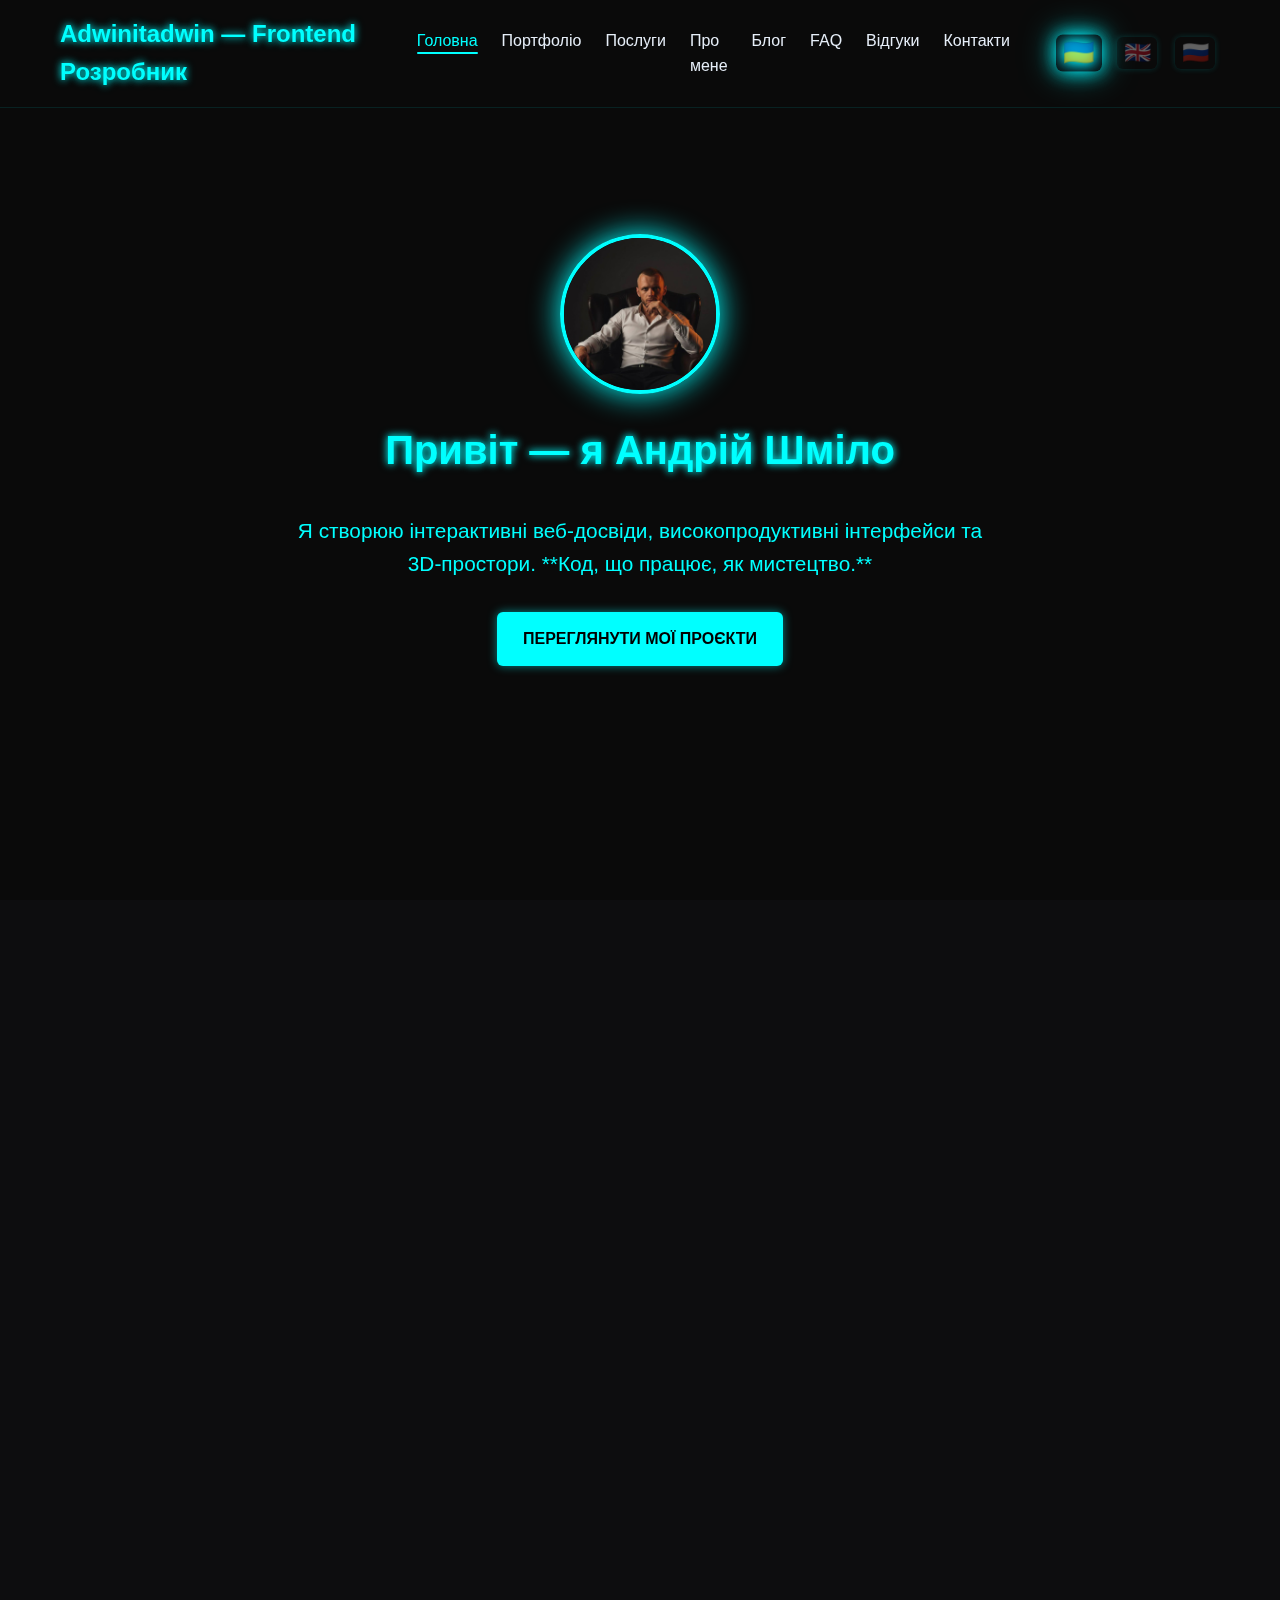
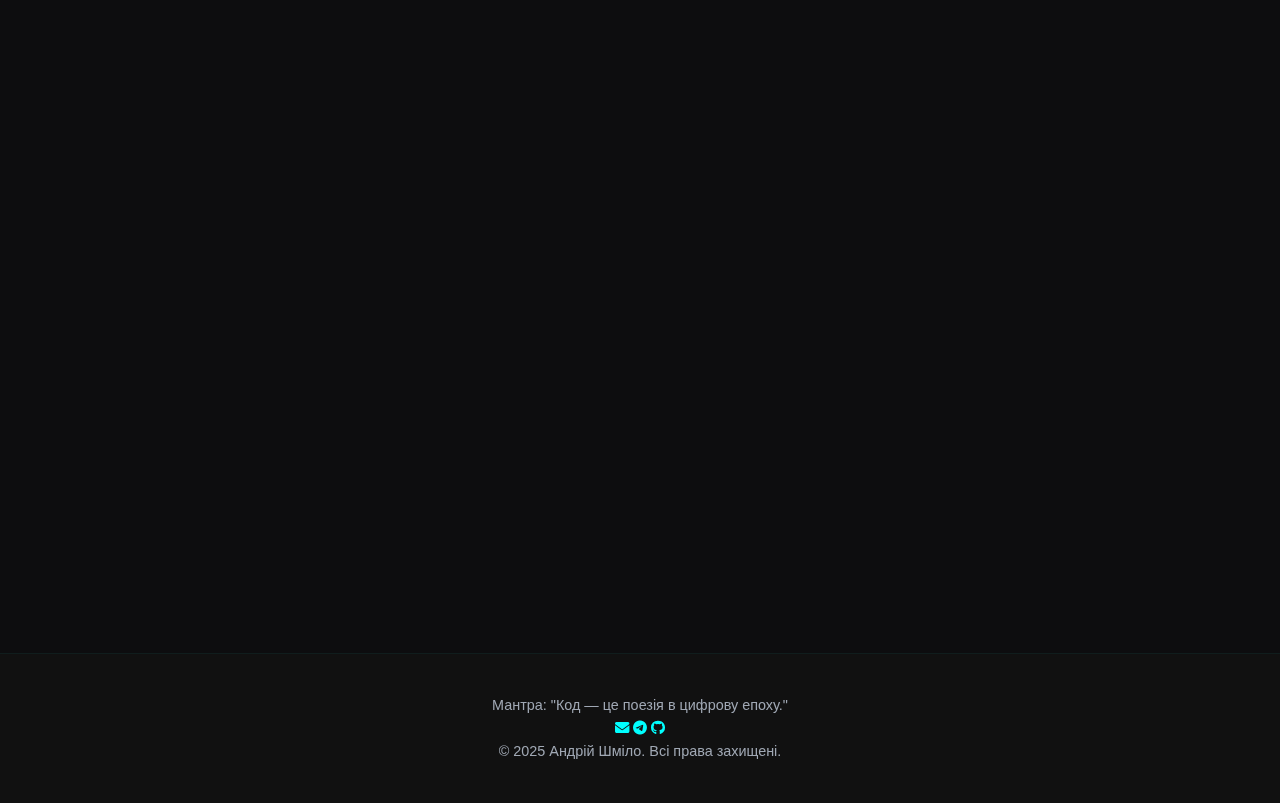
<file: index.html>
<!DOCTYPE html>
<html lang="uk">
<head>
    <meta charset="UTF-8">
    <meta name="viewport" content="width=device-width, initial-scale=1.0">
    <meta name="description" content="Блог Андрія Шміло — Поглиблені технічні статті та гайди про React, Next.js, WebGL, TypeScript та оптимізацію продуктивності Frontend-додатків.">
    <title>Блог — Андрій Шміло | Frontend Розробник</title>
    
    <link rel="apple-touch-icon" sizes="180x180" href="static/fonts/apple-touch-icon.png">
    <link rel="icon" type="image/png" sizes="32x32" href="static/fonts/favicon-32x32.png">
    <link rel="icon" type="image/png" sizes="16x16" href="static/fonts/favicon-16x16.png">
    <link rel="manifest" href="static/fonts/site.webmanifest">
    <link rel="stylesheet" href="static/styles/style.css">
    <link rel="stylesheet" href="static/styles/style.style.css">
    <link rel="stylesheet" href="https://unpkg.com/aos@2.3.1/dist/aos.css"/>
    <link href="https://fonts.googleapis.com/css2?family=Inter:wght@400;500;700;800&display=swap" rel="stylesheet">
    <link rel="stylesheet" href="https://cdnjs.cloudflare.com/ajax/libs/font-awesome/6.5.2/css/all.min.css">
</head>

<body>

    <canvas id="particleCanvas"></canvas>



    <header class="header">

        <div class="container header-inner">

            <h1 class="site-title neon-text" data-i18n="site.title">Андрій Шміло — Frontend Розробник</h1>

            <button id="burger" aria-label="Menu" aria-expanded="false">

                <span></span><span></span><span></span>

            </button>

            <nav id="primary-nav" class="nav">

                <ul class="nav-list">

                    <li><a href="#home" data-i18n="nav.home">Головна</a></li>

                    <li><a href="#portfolio" data-i18n="nav.portfolio">Портфоліо</a></li>

                    <li><a href="services.html" data-i18n="nav.services">Послуги</a></li>

                    <li><a href="about.html" data-i18n="nav.about">Про мене</a></li>

                    <li><a href="blog.html" data-i18n="nav.blog">Блог</a></li>

                    <li><a href="#faq" data-i18n="nav.faq">FAQ</a></li>

                    <li><a href="#reviews" data-i18n="nav.reviews">Відгуки</a></li>

                    <li><a href="contact.html" data-i18n="nav.contact">Контакти</a></li>

                </ul>

                <div class="lang-switcher">

                    <button type="button" class="lang-btn" data-lang="uk" aria-label="Українська"
                        aria-pressed="true">🇺🇦</button>

                    <button type="button" class="lang-btn" data-lang="en" aria-label="English"
                        aria-pressed="false">🇬🇧</button>

                    <button type="button" class="lang-btn" data-lang="ru" aria-label="Русский"
                        aria-pressed="false">🇷🇺</button>

                </div>

            </nav>

        </div>

    </header>



    <main>

        <section id="home" class="section hero" data-aos="fade-up">

            <img src="static/images/avatar_main.jpg" alt="Андрій Шміло" class="avatar" loading="eager" width="160"
                height="160">

            <h2 class="neon-text" data-i18n="home.title">Привіт — я Андрій Шміло</h2>

            <p class="lead" data-i18n="home.lead">Я створюю інтерактивні веб-досвіди, високопродуктивні інтерфейси та
                3D-простори. **Код, що працює, як мистецтво.**</p>

            <a href="#portfolio" class="btn-primary" data-i18n="home.viewPortfolio">Переглянути мої проєкти</a>

        </section>



        <section id="portfolio" class="section" data-aos="fade-up">

            <h2 data-i18n="portfolio.title">Портфоліо. Вибрані Проєкти</h2>

            <p data-i18n="portfolio.subtitle">Демонстрація моїх ключових навичок: від високопродуктивних SPA до
                інтерактивних 3D-рішень та Web3-додатків.</p>

            <div class="projects-grid">

                <div class="project-card" data-category="react">

                    <img src="static/images/projecst1.jpg" alt="React E-commerce SPA" loading="lazy" width="300"
                        height="200">

                    <div class="content">

                        <h4 data-i18n="project1.title">React SPA: E-commerce Платформа</h4>

                        <p data-i18n="project1.desc">Високопродуктивний односторінковий додаток з React, Redux та REST
                            API. Оптимізований UX/UI. (E-commerce)</p>

                    </div>

                </div>

                <div class="project-card" data-category="nextjs">

                    <img src="static/images/projecst2.jpg" alt="Next.js SSR Shop" loading="lazy" width="300"
                        height="200">

                    <div class="content">

                        <h4 data-i18n="project2.title">Next.js: SSR Маркетплейс</h4>

                        <p data-i18n="project2.desc">Рішення для електронної комерції з Server-Side Rendering (SSR) на
                            Next.js. Максимальна швидкість завантаження.</p>

                    </div>

                </div>

                <div class="project-card" data-category="vue">

                    <img src="static/images/projecst3.png" alt="Vue Dashboard" loading="lazy" width="300" height="200">

                    <div class="content">

                        <h4 data-i18n="project3.title">Vue.js: Аналітичний Дашборд</h4>

                        <p data-i18n="project3.desc">Складна адмін-панель для візуалізації великих даних. Створено на
                            Vue.js з використанням D3.js та Chart.js.</p>

                    </div>

                </div>

                <div class="project-card" data-category="webgl">

                    <img src="static/images/projecst4.png" alt="WebGL 3D Configurator" loading="lazy" width="300"
                        height="200">

                    <div class="content">

                        <h4 data-i18n="project4.title">WebGL (Three.js): 3D-Конфігуратор</h4>

                        <p data-i18n="project4.desc">Інтерактивний 3D-конфігуратор продукту, створений за допомогою
                            Three.js та WebGL. (Візуалізація)</p>

                    </div>

                </div>

                <div class="project-card" data-category="web3">

                    <img src="static/images/projecst5.png" alt="Decentralized Application" loading="lazy" width="300"
                        height="200">

                    <div class="content">

                        <h4 data-i18n="project5.title">Web3 DApp: NFT-Галерея</h4>

                        <p data-i18n="project5.desc">Децентралізований додаток (DApp) з інтеграцією Web3.js та Metamask.
                            (Blockchain)</p>

                    </div>

                </div>

                <div class="project-card" data-category="animation">

                    <img src="static/images/projecst6.png" alt="CSS Animation Experiment" loading="lazy" width="300"
                        height="200">

                    <div class="content">

                        <h4 data-i18n="project6.title">Pure CSS: Інтерактивний Лендинг</h4>

                        <p data-i18n="project6.desc">Висока продуктивність завдяки оптимізованим CSS-анімаціям та
                            переходам. (Промо-сайт)</p>

                    </div>

                </div>

            </div>

        </section>



        <section id="services" class="section" data-aos="fade-up">

            <h2 data-i18n="services.title">Мої Професійні Послуги</h2>

            <p data-i18n="services.subtitle">Я зосереджений на створенні комплексних Frontend-рішень, що забезпечують
                високу швидкість та залученість користувачів. Тут інновації, якість та надійність.</p>

            <div class="services-grid">

                <div class="service-card">

                    <h4 data-i18n="service1.title">Frontend Development (SPA/MPA)</h4>

                    <p data-i18n="service1.desc">Розробка швидких та масштабованих інтерфейсів на базі **React, Next.js,
                        Vue.js** та TypeScript.</p>

                </div>

                <div class="service-card">

                    <h4 data-i18n="service2.title">3D & WebGL Експерименти</h4>

                    <p data-i18n="service2.desc">Створення захоплюючих інтерактивних 3D-досвідів, віртуальних турів та
                        конфігураторів (**Three.js, Babylon.js**).</p>

                </div>

                <div class="service-card">

                    <h4 data-i18n="service3.title">Animations & Performance UI</h4>

                    <p data-i18n="service3.desc">Розробка складних, але продуктивних CSS/JS анімацій, перехідних ефектів
                        та мікроінтеракцій (**GSAP**).</p>

                </div>

                <div class="service-card">

                    <h4 data-i18n="service4.title">Оптимізація та Core Web Vitals</h4>

                    <p data-i18n="service4.desc">Аудит та покращення існуючих проєктів. Підвищення швидкості
                        завантаження та SEO-показників.</p>

                </div>

                <div class="service-card">

                    <h4 data-i18n="service5.title">Web3 & Blockchain Frontend</h4>

                    <p data-i18n="service5.desc">Створення інтерфейсів для DApps, NFT-проєктів та інтеграція
                        крипто-гаманців (**Ethers.js, Web3.js**).</p>

                </div>

                <div class="service-card">

                    <h4 data-i18n="service6.title">Тестування та Доступність (A11y)</h4>

                    <p data-i18n="service6.desc">Забезпечення високої доступності (WCAG) та написання юніт/інтеграційних
                        тестів (**Jest, Cypress**).</p>

                </div>

            </div>

        </section>



        <section id="about" class="section" data-aos="fade-up">

            <h2 data-i18n="about.title">Про Андрія Шміло</h2>

            <p class="lead" data-i18n="about.lead">Я — Senior Frontend-розробник з 5+ роками досвіду, що прагне
                поєднувати технічну досконалість із візуальною естетикою. Моя мета — створювати веб-досвіди, які є не
                тільки функціональними, але й незабутніми.</p>



            <div class="about-content">

                <div class="text-block">

                    <p data-i18n="about.paragraph1">Моя пристрасть полягає в перетворенні складних концепцій дизайну на
                        чистий, ефективний та кросбраузерний код. Я майстер у всьому, що стосується користувацького
                        інтерфейсу: від чистого HTML/CSS до складних архітектур Redux/Zustand у React-додатках. Я
                        гарантую, що кожен піксель працює ідеально, а код легко підтримується.</p>

                    <p data-i18n="about.paragraph2">Я постійно вивчаю нові інструменти — від Web Assembly до останніх
                        можливостей CSS. Вважаю, що найкращий код — це чистий, протестований та доступний код. Я активно
                        використовую методології Agile та Scrum для забезпечення прозорого та ефективного процесу
                        розробки.</p>



                    <h3 class="neon-text" style="font-size: 1.5rem; margin-top: 2rem;" data-i18n="about.skillsTitle">
                        Ключові Технічні Навички</h3>

                    <ul class="skills-list">

                        <li>**Фреймворки:** React.js, Next.js, Vue.js</li>

                        <li>**Мови:** JavaScript (ES6+), TypeScript, HTML5, CSS3/SASS/Tailwind</li>

                        <li>**Графіка/3D:** WebGL, Three.js, Babylon.js</li>

                        <li>**Стейт-менеджмент:** Redux Toolkit, Zustand, MobX</li>

                        <li>**Тестування:** Jest, Cypress, React Testing Library</li>

                        <li>**Інше:** Git, Webpack, Vite, Docker (базово)</li>

                    </ul>

                </div>

                <img src="static/images/avatar_main.jpg" alt="Андрій Шміло на роботі" class="about-photo" loading="lazy"
                    width="300" height="400">

            </div>

        </section>



        <section id="blog" class="section" data-aos="fade-up">

            <h2 data-i18n="blog.title">Блог. Технічні Нотатки та Статті</h2>

            <p data-i18n="blog.subtitle">Мої думки про останні тренди у Frontend, поради щодо продуктивності та
                поглиблені гайди по WebGL/React/TypeScript.</p>

            <div class="blog-grid">

                <article class="blog-post">

                    <h4 data-i18n="blog1.title">React 19: Що Нового для Продуктивності?</h4>

                    <p data-i18n="blog1.desc">Поглиблений аналіз нових можливостей React і того, як вони вплинуть на
                        швидкість завантаження ваших SPA. Розбір Concurrent Mode та Server Components.</p>

                    <a href="blog.html" class="btn-primary">Читати далі</a>

                </article>

                <article class="blog-post">

                    <h4 data-i18n="blog2.title">Секрети CSS Grid для Адаптивного Дизайну</h4>

                    <p data-i18n="blog2.desc">Практичний гайд про те, як використовувати CSS Grid для створення складних
                        адаптивних макетів без зайвого JavaScript. Поради для Mobile-First розробки.</p>

                    <a href="blog.html" class="btn-primary">Читати далі</a>

                </article>

                <article class="blog-post">

                    <h4 data-i18n="blog3.title">TypeScript та Frontend: Чому це must-have?</h4>

                    <p data-i18n="blog3.desc">Огляд переваг використання TypeScript у великих React-проєктах, як він
                        підвищує якість коду та прискорює рефакторинг. (NEW)</p>

                    <a href="blog.html" class="btn-primary">Читати далі</a>

                </article>

                <article class="blog-post">

                    <h4 data-i18n="blog4.title">Налаштування оточення WebGL з Three.js + Vite</h4>

                    <p data-i18n="blog4.desc">Покроковий гайд із швидкого налаштування сучасного 3D-проєкту для веб за
                        допомогою Three.js та інструментів Vite. (NEW)</p>

                    <a href="blog.html" class="btn-primary">Читати далі</a>

                </article>

            </div>

            <div style="text-align: center; margin-top: 3rem;" data-aos="fade-up" data-aos-delay="400">
                <a href="blog.html" class="btn-primary" data-i18n="blog.viewAll">Переглянути всі статті</a>
            </div>

        </section>



        <section id="faq" class="section" data-aos="fade-up">

            <h2 data-i18n="faq.title">Часті Запитання (FAQ)</h2>

            <p data-i18n="faq.subtitle">Ось відповіді на найпоширеніші питання щодо мого досвіду та процесу роботи.</p>

            <div class="faq-list">

                <details>

                    <summary data-i18n="faq1.q">З якими ключовими технологіями ви працюєте?</summary>

                    <p data-i18n="faq1.a">Основний стек: **JavaScript (ES6+), TypeScript, React.js (Next.js), Vue.js,
                        Three.js/WebGL, HTML5, CSS3 (SASS/Tailwind).**</p>

                </details>

                <details>

                    <summary data-i18n="faq2.q">Скільки часу займає розробка типового проєкту?</summary>

                    <p data-i18n="faq2.a">Це залежить від складності. Типовий корпоративний лендинг займає 2-4 тижні.
                        Великий SPA/маркетплейс може зайняти 3-6 місяців. Обговорюємо деталі на першій консультації.</p>

                </details>

                <details>

                    <summary data-i18n="faq3.q">Як відбувається процес співпраці?</summary>

                    <p data-i18n="faq3.a">1. Обговорення ідеї. 2. Прототипування та дизайн. 3. Активна розробка
                        (Agile/Scrum). 4. Тестування та запуск. 5. Підтримка та оптимізація.</p>

                </details>

                <details>

                    <summary data-i18n="faq4.q">Чи оптимізуєте ви сайти для мобільних пристроїв?</summary>

                    <p data-i18n="faq4.a">Так, кожен проєкт створюється за принципом **Mobile-First** та проходить
                        тестування на продуктивність (Core Web Vitals).</p>

            </div>

        </section>



        <section id="reviews" class="section" data-aos="fade-up">

            <h2 data-i18n="reviews.title">Відгуки Клієнтів та Партнерів</h2>

            <p data-i18n="reviews.subtitle">Що про мене говорять компанії, з якими я мав честь працювати.</p>

            <div class="reviews-list">

                <div class="review">

                    <p data-i18n="review1.text">"Андрій не просто розробник, він — архітектор інтерфейсів. Його
                        React-рішення для нашого SaaS-продукту збільшило швидкість завантаження на 40% та значно
                        покращило оцінку Core Web Vitals. Це був чистий, тестований та високоякісний код."</p>

                    <h4 data-i18n="review1.author">- Іван К., CEO TechSolutions (Лондон)</h4>

                </div>

                <div class="review">

                    <p data-i18n="review2.text">"Ми потребували унікального 3D-ефекту на головній сторінці для
                        промо-кампанії. Андрій реалізував його на WebGL ідеально, зберігши при цьому високу частоту
                        кадрів навіть на старих пристроях. Це був найкращий інтерактивний елемент, який ми коли-небудь
                        мали."</p>

                    <h4 data-i18n="review2.author">- Ольга М., Project Lead, Digital Agency (Київ)</h4>

                </div>

                <div class="review">

                    <p data-i18n="review3.text">"Шукали фахівця, який добре розуміється на Next.js та Server Components.
                        Андрій швидко інтегрувався в команду та забезпечив миттєве завантаження критичних сторінок
                        нашого маркетплейсу. Результат перевершив очікування."</p>

                    <h4 data-i18n="review3.author">- Дмитро С., CTO EcomSpace (Берлін)</h4>

                </div>

                <div class="review">

                    <p data-i18n="review4.text">"Андрій допоміг нам пройти аудит доступності (A11y) та виправити ключові
                        помилки. Його знання стандартів WCAG та вміння працювати з семантичним HTML є безцінним. Дуже
                        рекомендую його для корпоративних проєктів."</p>

                    <h4 data-i18n="review4.author">- Анна Л., Head of Product, FinTech Startup (Варшава)</h4>

                </div>

            </div>

        </section>



        <section id="contact" class="section" data-aos="fade-up">

            <h2 data-i18n="contact.title">Зв'яжіться зі Мною</h2>

            <p data-i18n="contact.subtitle">Готові обговорити ваш наступний проєкт, інтерактивний експеримент або
                співпрацю? Напишіть мені, і я відповім протягом 24 годин.</p>



            <div class="social-links">

                <a href="mailto:Adwinitadwin@Gmail.com" target="_blank" aria-label="Gmail"><i
                        class="fas fa-envelope"></i></a>

                <a href="https://t.me/Adwinitadwin" target="_blank" aria-label="Telegram"><i
                        class="fab fa-telegram-plane"></i></a>

                <a href="https://github.com/adwinitadwin-cpu" target="_blank" aria-label="GitHub"><i
                        class="fab fa-github"></i></a>

            </div>



            <form id="contactForm">

                <input type="text" name="name" data-i18n-placeholder="contact.namePlaceholder" placeholder="Ім'я"
                    required aria-label="Ім'я">

                <input type="email" name="email" data-i18n-placeholder="contact.emailPlaceholder" placeholder="Email"
                    required aria-label="Email">

                <textarea name="message" rows="5" data-i18n-placeholder="contact.messagePlaceholder"
                    placeholder="Повідомлення" required aria-label="Повідомлення"></textarea>

                <button type="submit" class="btn-primary" data-i18n="contact.send">Відправити Повідомлення</button>

            </form>

        </section>

    </main>



     <footer class="footer">
        <div class="container footer__content">
            <p class="footer__mission" data-key="footer_mission">Мантра: "Код — це поезія в цифрову епоху."</p>
            <div class="footer__links">
                  <a href="mailto:Adwinitadwin@Gmail.com" target="_blank" aria-label="Gmail"><i
                        class="fas fa-envelope"></i></a>

                <a href="https://t.me/Adwinitadwin" target="_blank" aria-label="Telegram"><i
                        class="fab fa-telegram-plane"></i></a>

                <a href="https://github.com/adwinitadwin-cpu" target="_blank" aria-label="GitHub"><i
                        class="fab fa-github"></i></a>
            </div>
            <p class="footer__rights">&copy; <span id="currentYear">2025</span> Андрій Шміло. <span data-key="footer_rights">Всі права захищені.</span></p>
        </div>
    </footer>



    <script src="https://unpkg.com/aos@2.3.1/dist/aos.js" defer></script>
    <script src="static/script/particles.js"></script>
    <script src="static/script/script.js" defer></script>

</body>


</html>
</file>
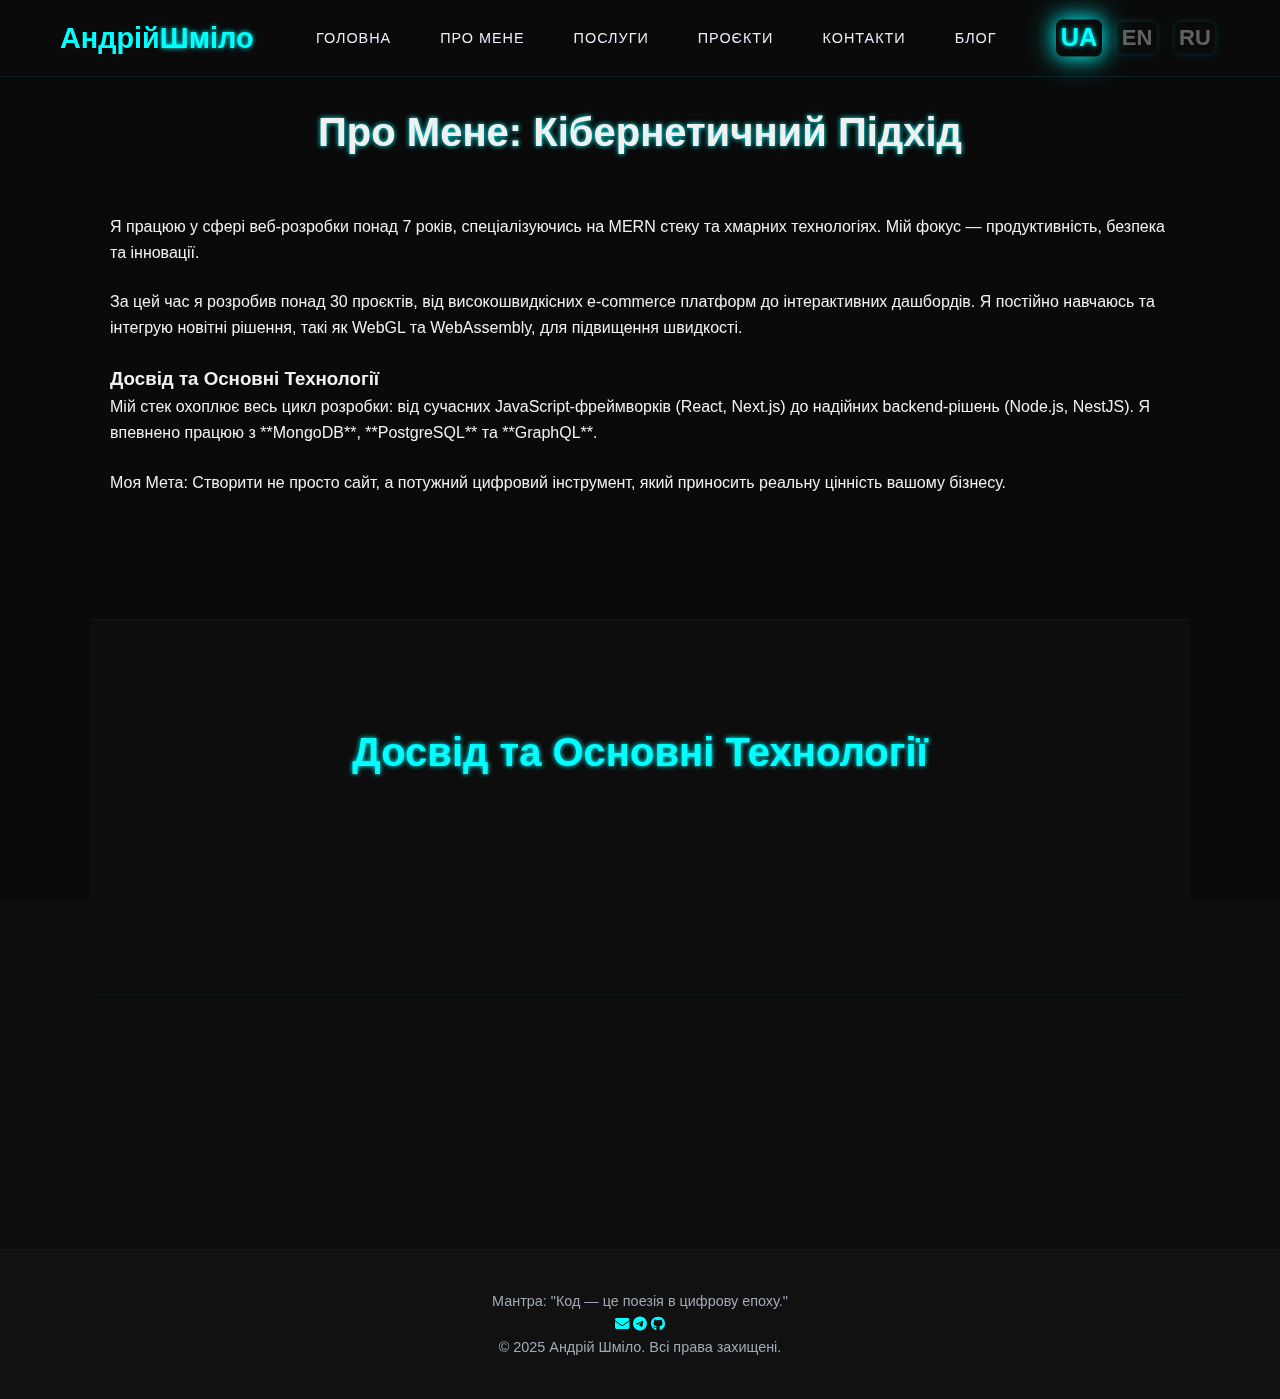
<file: about.html>
<!DOCTYPE html>
<html lang="uk">
<head>
    <meta charset="UTF-8">
    <meta name="viewport" content="width=device-width, initial-scale=1.0">
    <meta name="description" content="Блог Андрія Шміло — Поглиблені технічні статті та гайди про React, Next.js, WebGL, TypeScript та оптимізацію продуктивності Frontend-додатків.">
    <title>Блог — Андрій Шміло | Frontend Розробник</title>
    
    <link rel="apple-touch-icon" sizes="180x180" href="static/fonts/apple-touch-icon.png">
    <link rel="icon" type="image/png" sizes="32x32" href="static/fonts/favicon-32x32.png">
    <link rel="icon" type="image/png" sizes="16x16" href="static/fonts/favicon-16x16.png">
    <link rel="manifest" href="static/fonts/site.webmanifest">
    <link rel="stylesheet" href="static/styles/style.css">
    <link rel="stylesheet" href="static/styles/style.style.css">
    <link rel="stylesheet" href="https://unpkg.com/aos@2.3.1/dist/aos.css"/>
    <link href="https://fonts.googleapis.com/css2?family=Inter:wght@400;500;700;800&display=swap" rel="stylesheet">
    <link rel="stylesheet" href="https://cdnjs.cloudflare.com/ajax/libs/font-awesome/6.5.2/css/all.min.css">
</head>
<body class="subpage">
    <canvas id="particleCanvas"></canvas>
    <header class="header">
        <div class="container header__content">
            <a href="index.html" class="logo">
                Андрій<span class="logo--neon">Шміло</span>
            </a>
            <nav id="main-nav" class="nav">
                <ul class="nav-list">
                    <li><a href="index.html" class="nav-link" data-key="nav_home">Головна</a></li>
                    <li><a href="about.html" class="nav-link" data-key="nav_about">Про мене</a></li>
                    <li><a href="services.html" class="nav-link" data-key="nav_services">Послуги</a></li>
                    <li><a href="projects.html" class="nav-link" data-key="nav_projects">Проєкти</a></li>
                    <li><a href="contact.html" class="nav-link" data-key="nav_contact">Контакти</a></li>
                    <li><a href="blog.html" class="nav-link" data-key="nav_blog">Блог</a></li>
                </ul>
            </nav>
            <div class="lang-switcher">
                <button class="lang-btn active" data-lang="uk" aria-label="Українська" aria-pressed="true">UA</button>
                <button class="lang-btn" data-lang="en" aria-label="English" aria-pressed="false">EN</button>
                <button class="lang-btn" data-lang="ru" aria-label="Русский" aria-pressed="false">RU</button>
            </div>
            <button id="burger" class="burger" aria-expanded="false" aria-controls="main-nav" aria-label="Меню">
                <span class="burger-line"></span>
                <span class="burger-line"></span>
                <span class="burger-line"></span>
            </button>
        </div>
    </header>

    <main>
        <section class="about section page-header">
            <div class="container">
                <h1 class="section-title" data-key="about_title" data-aos="fade-up">Про Мене: Кібернетичний Підхід</h1>
                <div class="about-bio">
                    <div class="bio-text" data-aos="fade-right">
                        <p data-key="about_p1">Я працюю у сфері веб-розробки понад 7 років, спеціалізуючись на MERN стеку та хмарних технологіях. Мій фокус — продуктивність, безпека та інновації.</p>
                        <p data-key="about_p2">За цей час я розробив понад 30 проєктів, від високошвидкісних e-commerce платформ до інтерактивних дашбордів. Я постійно навчаюсь та інтегрую новітні рішення, такі як WebGL та WebAssembly, для підвищення швидкості.</p>
                        
                        <h3 class="subsection-title" data-key="about_experience_title">Досвід та Основні Технології</h3>
                        <p class="tech-stack-detail" data-key="about_tech_stack_desc">Мій стек охоплює весь цикл розробки: від сучасних JavaScript-фреймворків (React, Next.js) до надійних backend-рішень (Node.js, NestJS). Я впевнено працюю з **MongoDB**, **PostgreSQL** та **GraphQL**.</p>
                        
                        <p data-key="about_p3" class="neon-highlight">Моя Мета: Створити не просто сайт, а потужний цифровий інструмент, який приносить реальну цінність вашому бізнесу.</p>
                    </div>
                    <div class="bio-image" data-aos="fade-left">
                        
                    </div>
                </div>
            </div>
        </section>

        <section class="experience section dark-bg">
            <div class="container">
                <h2 class="section-title" data-key="about_experience_title" data-aos="fade-up">Досвід та Основні Технології</h2>
                <div class="tech-stack-grid">
                    <div class="tech-item" data-aos="zoom-in" data-aos-delay="100">
                        <span class="tech-label">Frontend:</span> React, Next.js, Redux, Three.js
                    </div>
                    <div class="tech-item" data-aos="zoom-in" data-aos-delay="200">
                        <span class="tech-label">Backend:</span> Node.js, Express, NestJS, Python
                    </div>
                    <div class="tech-item" data-aos="zoom-in" data-aos-delay="300">
                        <span class="tech-label">Database:</span> MongoDB, PostgreSQL, GraphQL (Apollo)
                    </div>
                    <div class="tech-item" data-aos="zoom-in" data-aos-delay="400">
                        <span class="tech-label">DevOps/Cloud:</span> AWS, Azure, Docker, Kubernetes, CI/CD
                    </div>
                </div>
            </div>
        </section>
        
        <section class="contact-cta section">
            <div class="container" data-aos="fade-up">
                <a href="contact.html" class="cta-button large-cta" data-key="projects_cta">Обговорити Мій Наступний Проєкт</a>
            </div>
        </section>
    </main>

      <footer class="footer">
        <div class="container footer__content">
            <p class="footer__mission" data-key="footer_mission">Мантра: "Код — це поезія в цифрову епоху."</p>
            <div class="footer__links">
                  <a href="mailto:Adwinitadwin@Gmail.com" target="_blank" aria-label="Gmail"><i
                        class="fas fa-envelope"></i></a>

                <a href="https://t.me/Adwinitadwin" target="_blank" aria-label="Telegram"><i
                        class="fab fa-telegram-plane"></i></a>

                <a href="https://github.com/adwinitadwin-cpu" target="_blank" aria-label="GitHub"><i
                        class="fab fa-github"></i></a>
            </div>
            <p class="footer__rights">&copy; <span id="currentYear">2025</span> Андрій Шміло. <span data-key="footer_rights">Всі права захищені.</span></p>
        </div>
    </footer>
    <script src="https://unpkg.com/aos@2.3.1/dist/aos.js"></script>
    <script src="static/script/particles.js"></script>
    <script src="static/script/script.js"></script>
</body>
</html>
</file>
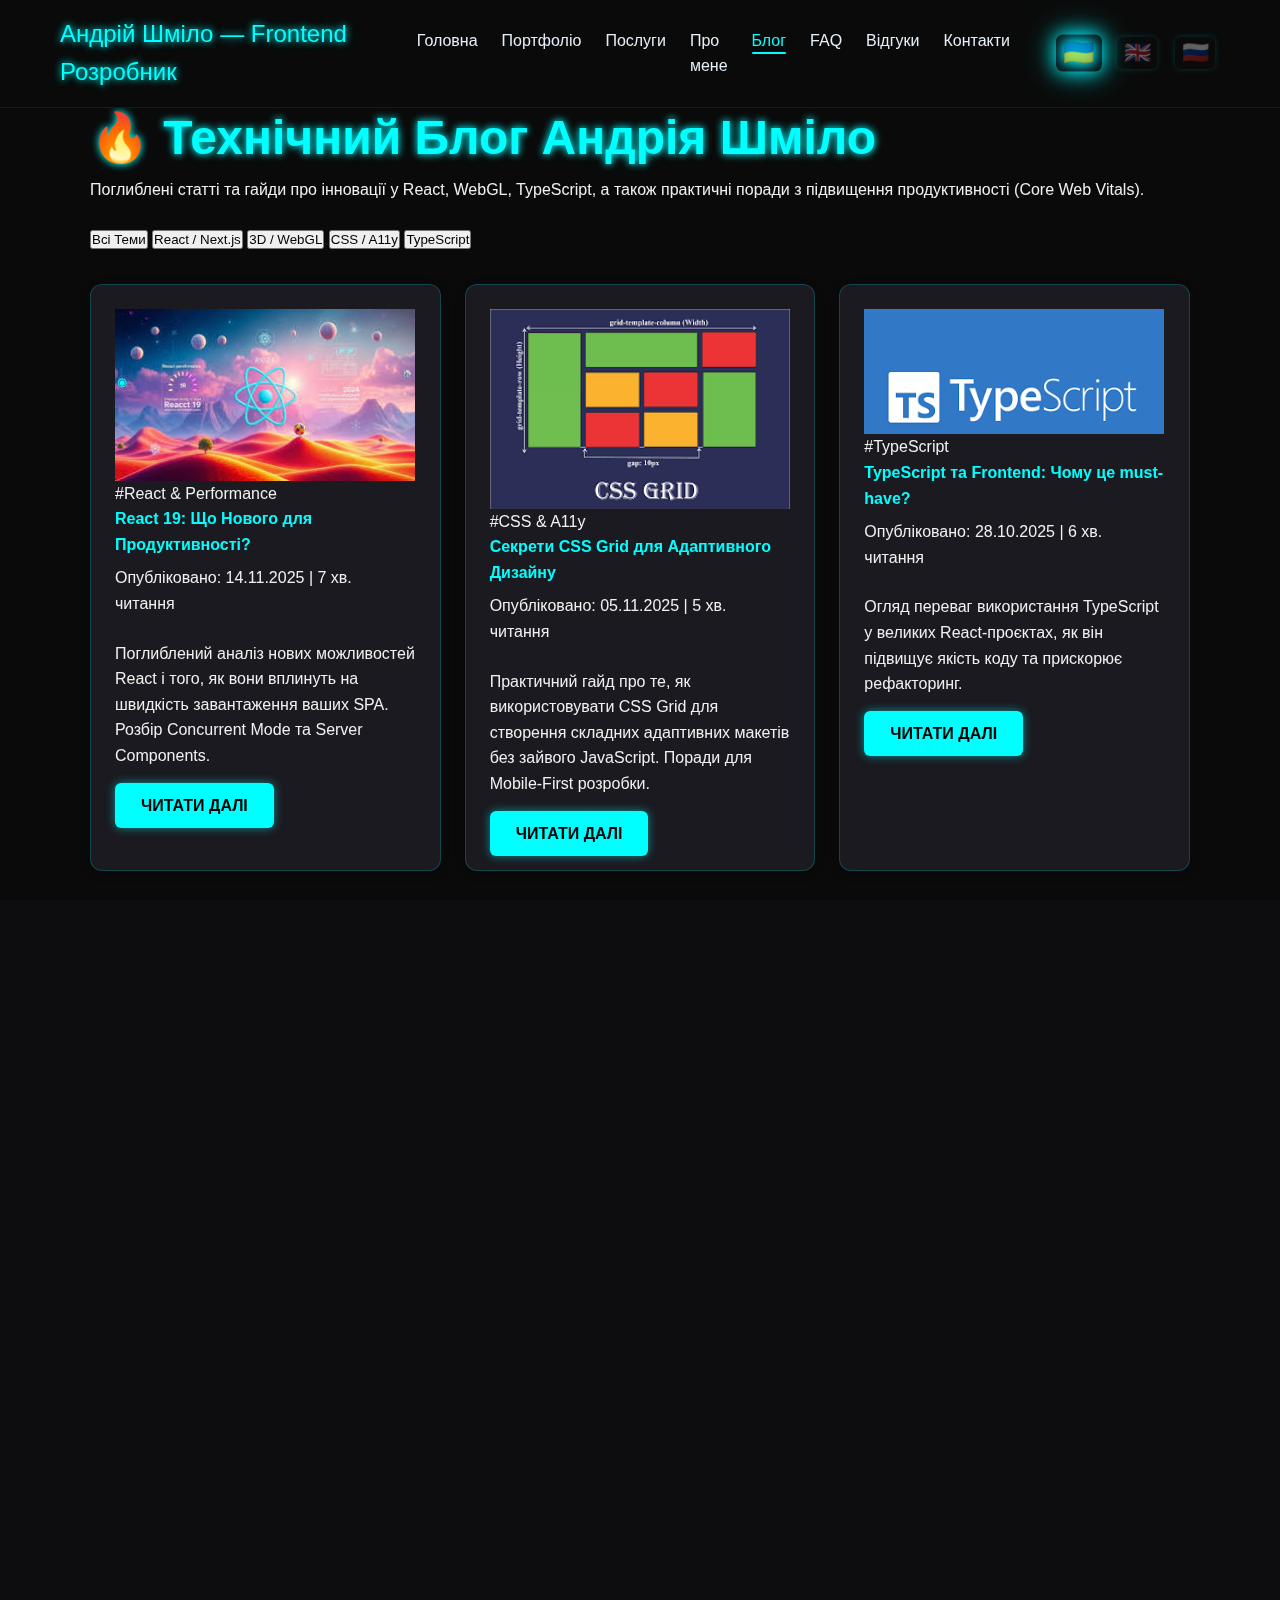
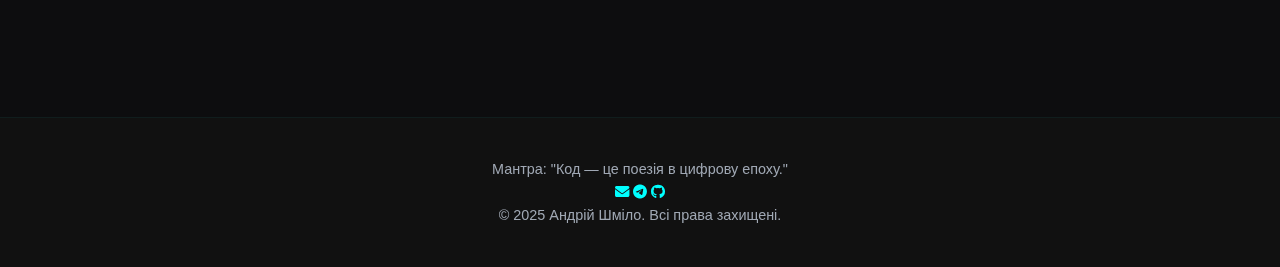
<file: blog.html>
<!DOCTYPE html>
<html lang="uk">
<head>
    <meta charset="UTF-8">
    <meta name="viewport" content="width=device-width, initial-scale=1.0">
    <meta name="description" content="Блог Андрія Шміло — Поглиблені технічні статті та гайди про React, Next.js, WebGL, TypeScript та оптимізацію продуктивності Frontend-додатків.">
    <title>Блог — Андрій Шміло | Frontend Розробник</title>
    
    <link rel="apple-touch-icon" sizes="180x180" href="static/fonts/apple-touch-icon.png">
    <link rel="icon" type="image/png" sizes="32x32" href="static/fonts/favicon-32x32.png">
    <link rel="icon" type="image/png" sizes="16x16" href="static/fonts/favicon-16x16.png">
    <link rel="manifest" href="static/fonts/site.webmanifest">
    <link rel="stylesheet" href="static/styles/style.css">
    <link rel="stylesheet" href="static/styles/style.style.css">
    <link rel="stylesheet" href="https://unpkg.com/aos@2.3.1/dist/aos.css"/>
    <link href="https://fonts.googleapis.com/css2?family=Inter:wght@400;500;700;800&display=swap" rel="stylesheet">
    <link rel="stylesheet" href="https://cdnjs.cloudflare.com/ajax/libs/font-awesome/6.5.2/css/all.min.css">
</head>
<body>
    <canvas id="particleCanvas"></canvas>

    <header class="header">
        <div class="container header-inner">
            <a href="index.html" class="site-title neon-text">Андрій Шміло — Frontend Розробник</a>
            
            <button id="burger" aria-label="Menu" aria-expanded="false">
                <span></span><span></span><span></span>
            </button>
            
            <nav id="primary-nav" class="nav">
                <ul class="nav-list">
                    <li><a href="index.html#home">Головна</a></li>
                    <li><a href="index.html#portfolio">Портфоліо</a></li>
                    <li><a href="index.html#services">Послуги</a></li>
                    <li><a href="index.html#about">Про мене</a></li>
                    <li><a href="blog.html" class="active">Блог</a></li> 
                    <li><a href="index.html#faq">FAQ</a></li>
                    <li><a href="index.html#reviews">Відгуки</a></li>
                    <li><a href="index.html#contact">Контакти</a></li>
                </ul>
                <div class="lang-switcher">
                    <button type="button" class="lang-btn" data-lang="uk" aria-label="Українська" aria-pressed="true">🇺🇦</button>
                    <button type="button" class="lang-btn" data-lang="en" aria-label="English" aria-pressed="false">🇬🇧</button>
                    <button type="button" class="lang-btn" data-lang="ru" aria-label="Русский" aria-pressed="false">🇷🇺</button>
                </div>
            </nav>
        </div>
    </header>

    <main>
        <section id="blog-page" class="section" data-aos="fade-up">
            <h1 class="neon-text" style="font-size: 3rem;">🔥 Технічний Блог Андрія Шміло</h1>
            <p class="lead">Поглиблені статті та гайди про інновації у React, WebGL, TypeScript, а також практичні поради з підвищення продуктивності (Core Web Vitals).</p>

            <div class="blog-filters">
                <button class="filter-btn active" data-filter="all">Всі Теми</button>
                <button class="filter-btn" data-filter="react">React / Next.js</button>
                <button class="filter-btn" data-filter="webgl">3D / WebGL</button>
                <button class="filter-btn" data-filter="css">CSS / A11y</button>
                <button class="filter-btn" data-filter="ts">TypeScript</button>
            </div>
            
            <div class="blog-grid">
                
                <article class="blog-post" data-category="react" data-aos="fade-up">
                    <img src="static/images/blog_react_19.jpg" alt="Прев'ю статті: React 19" loading="lazy" width="300" height="180">
                    <div class="post-content">
                        <span class="post-tag">#React & Performance</span>
                        <h4>React 19: Що Нового для Продуктивності?</h4>
                        <p class="post-meta">Опубліковано: 14.11.2025 | 7 хв. читання</p>
                        <p>Поглиблений аналіз нових можливостей React і того, як вони вплинуть на швидкість завантаження ваших SPA. Розбір Concurrent Mode та Server Components.</p>
                        <a href="https://prateeksha.com/blog/react-19-features-that-will-revolutionize-frontend-development-in-2024" class="btn-primary">Читати далі</a>
                    </div>
                </article>

                <article class="blog-post" data-category="css" data-aos="fade-up" data-aos-delay="100">
                    <img src="static/images/CSS Grid.png" alt="Прев'ю статті: CSS Grid" loading="lazy" width="300" height="180">
                    <div class="post-content">
                        <span class="post-tag">#CSS & A11y</span>
                        <h4>Секрети CSS Grid для Адаптивного Дизайну</h4>
                        <p class="post-meta">Опубліковано: 05.11.2025 | 5 хв. читання</p>
                        <p>Практичний гайд про те, як використовувати CSS Grid для створення складних адаптивних макетів без зайвого JavaScript. Поради для Mobile-First розробки.</p>
                        <a href="https://medium.com/@MakeComputerScienceGreatAgain/mastering-css-grid-a-short-tutorial-for-modern-web-layouts-a69f1025639e" class="btn-primary">Читати далі</a>
                    </div>
                </article>

                <article class="blog-post" data-category="ts" data-aos="fade-up" data-aos-delay="200">
                    <img src="static/images/TypeScript.png" alt="Прев'ю статті: TypeScript" loading="lazy" width="300" height="180">
                    <div class="post-content">
                        <span class="post-tag">#TypeScript</span>
                        <h4>TypeScript та Frontend: Чому це must-have?</h4>
                        <p class="post-meta">Опубліковано: 28.10.2025 | 6 хв. читання</p>
                        <p>Огляд переваг використання TypeScript у великих React-проєктах, як він підвищує якість коду та прискорює рефакторинг.</p>
                        <a href="https://medium.com/@ckekula/typescript-for-beginners-05f4d8fb00db" class="btn-primary">Читати далі</a>
                    </div>
                </article>

                <article class="blog-post" data-category="webgl" data-aos="fade-up" data-aos-delay="300">
                    <img src="static/images/Three,js.png" alt="Прев'ю статті: Three.js" loading="lazy" width="300" height="180">
                    <div class="post-content">
                        <span class="post-tag">#WebGL & 3D</span>
                        <h4>Налаштування оточення WebGL з Three.js + Vite</h4>
                        <p class="post-meta">Опубліковано: 20.10.2025 | 9 хв. читання</p>
                        <p>Покроковий гайд із швидкого налаштування сучасного 3D-проєкту для веб за допомогою Three.js та інструментів Vite.</p>
                        <a href="https://medium.com/@mohamedkryph/you-need-to-dive-into-three-js-heres-why-d8e3574614be" class="btn-primary">Читати далі</a>
                    </div>
                </article>

                </div>
            
            <div class="call-to-action-blog" data-aos="fade-up" style="text-align: center; margin-top: 4rem;">
                <h3 class="neon-text" style="font-size: 1.8rem;">Не пропустіть наступні гайди!</h3>
                <p>Підпишіться на розсилку, щоб отримувати новини про Core Web Vitals, React та WebGL прямо на пошту.</p>
                <input type="email" placeholder="Ваш Email" style="padding: 0.8rem; width: 300px; max-width: 90%; border-radius: 6px; border: 1px solid var(--color-neon); background: var(--color-card-bg); color: var(--color-text);">
                <button type="submit" class="btn-primary" style="margin-left: 10px;">Підписатися</button>
            </div>
            
        </section>
    </main>
      <footer class="footer">
        <div class="container footer__content">
            <p class="footer__mission" data-key="footer_mission">Мантра: "Код — це поезія в цифрову епоху."</p>
            <div class="footer__links">
                  <a href="mailto:Adwinitadwin@Gmail.com" target="_blank" aria-label="Gmail"><i
                        class="fas fa-envelope"></i></a>

                <a href="https://t.me/Adwinitadwin" target="_blank" aria-label="Telegram"><i
                        class="fab fa-telegram-plane"></i></a>

                <a href="https://github.com/adwinitadwin-cpu" target="_blank" aria-label="GitHub"><i
                        class="fab fa-github"></i></a>
            </div>
            <p class="footer__rights">&copy; <span id="currentYear">2025</span> Андрій Шміло. <span data-key="footer_rights">Всі права захищені.</span></p>
        </div>
    </footer>

    <script src="https://unpkg.com/aos@2.3.1/dist/aos.js" defer></script>
    <script src="static/script/particles.js"></script>
    <script src="static/script/script.js" defer></script>
</body>
</html>
</file>
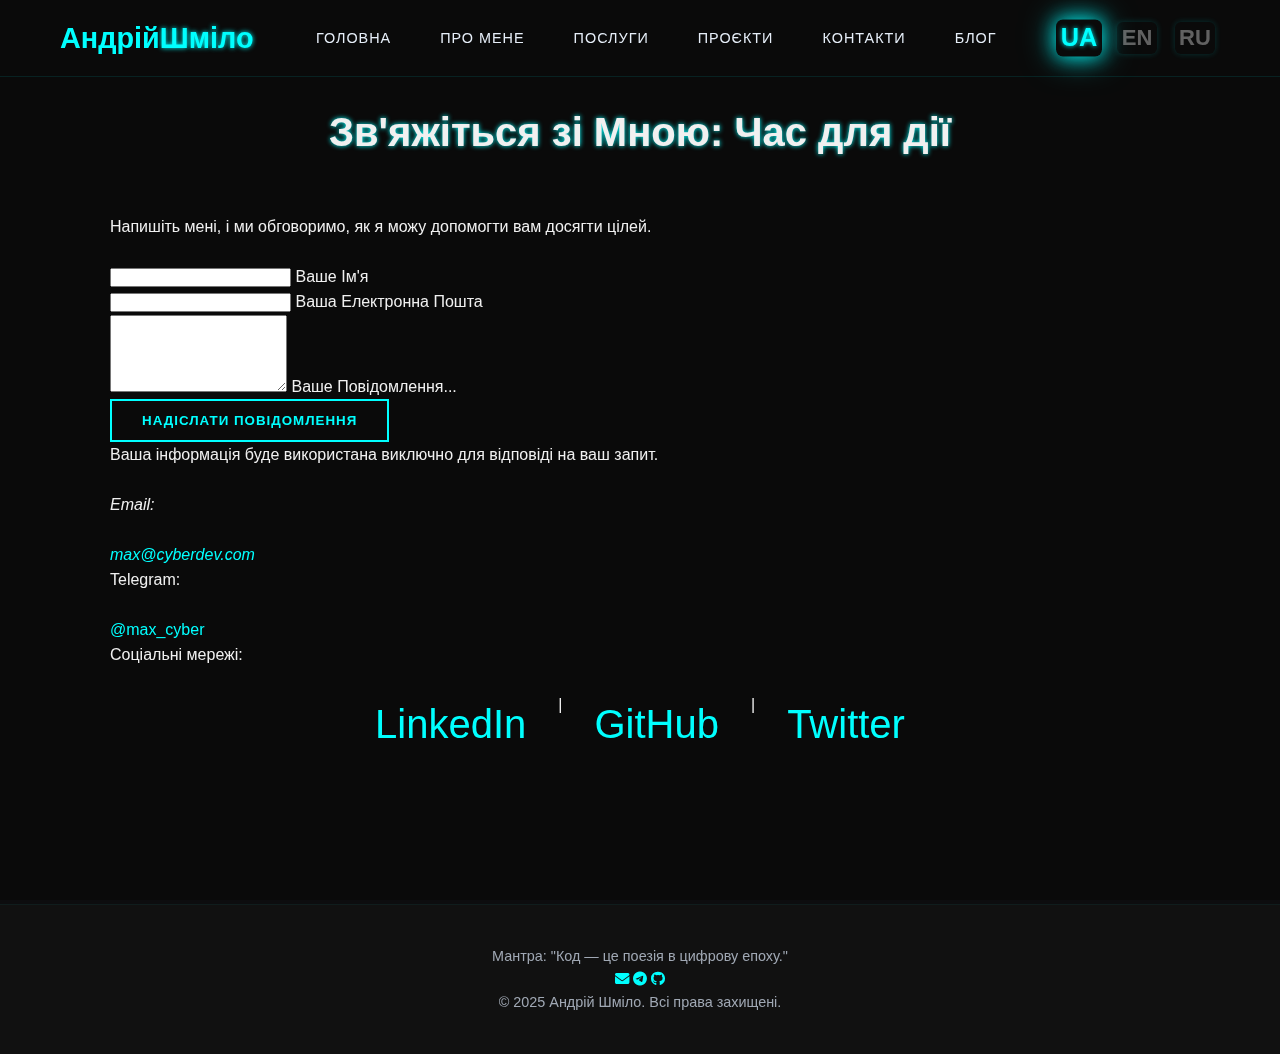
<file: contact.html>
<!DOCTYPE html>
<html lang="uk">
<head>
    <meta charset="UTF-8">
    <meta name="viewport" content="width=device-width, initial-scale=1.0">
    <meta name="description" content="Блог Андрія Шміло — Поглиблені технічні статті та гайди про React, Next.js, WebGL, TypeScript та оптимізацію продуктивності Frontend-додатків.">
    <title>Блог — Андрій Шміло | Frontend Розробник</title>
    
    <link rel="apple-touch-icon" sizes="180x180" href="static/fonts/apple-touch-icon.png">
    <link rel="icon" type="image/png" sizes="32x32" href="static/fonts/favicon-32x32.png">
    <link rel="icon" type="image/png" sizes="16x16" href="static/fonts/favicon-16x16.png">
    <link rel="manifest" href="static/fonts/site.webmanifest">
    <link rel="stylesheet" href="static/styles/style.css">
    <link rel="stylesheet" href="static/styles/style.style.css">
    <link rel="stylesheet" href="https://unpkg.com/aos@2.3.1/dist/aos.css"/>
    <link href="https://fonts.googleapis.com/css2?family=Inter:wght@400;500;700;800&display=swap" rel="stylesheet">
    <link rel="stylesheet" href="https://cdnjs.cloudflare.com/ajax/libs/font-awesome/6.5.2/css/all.min.css">
</head>
<body class="subpage">
    <canvas id="particleCanvas"></canvas>
    <header class="header">
        <div class="container header__content">
            <a href="index.html" class="logo">
                Андрій<span class="logo--neon">Шміло</span>
            </a>
            <nav id="main-nav" class="nav">
                <ul class="nav-list">
                    <li><a href="index.html" class="nav-link" data-key="nav_home">Головна</a></li>
                    <li><a href="about.html" class="nav-link" data-key="nav_about">Про мене</a></li>
                    <li><a href="services.html" class="nav-link" data-key="nav_services">Послуги</a></li>
                    <li><a href="projects.html" class="nav-link" data-key="nav_projects">Проєкти</a></li>
                    <li><a href="contact.html" class="nav-link" data-key="nav_contact">Контакти</a></li>
                    <li><a href="blog.html" class="nav-link" data-key="nav_blog">Блог</a></li>
                </ul>
            </nav>
            <div class="lang-switcher">
                <button class="lang-btn active" data-lang="uk" aria-label="Українська" aria-pressed="true">UA</button>
                <button class="lang-btn" data-lang="en" aria-label="English" aria-pressed="false">EN</button>
                <button class="lang-btn" data-lang="ru" aria-label="Русский" aria-pressed="false">RU</button>
            </div>
            <button id="burger" class="burger" aria-expanded="false" aria-controls="main-nav" aria-label="Меню">
                <span class="burger-line"></span>
                <span class="burger-line"></span>
                <span class="burger-line"></span>
            </button>
        </div>
    </header>

    <main>
        <section class="contact section page-header">
            <div class="container">
                <h1 class="section-title" data-key="contact_title" data-aos="fade-up">Зв'яжіться зі Мною: Час для дії</h1>
                <p class="section-lead" data-key="contact_lead" data-aos="fade-up" data-aos-delay="100">Напишіть мені, і ми обговоримо, як я можу допомогти вам досягти цілей.</p>

                <div class="contact-grid">
                    <form class="contact-form" data-aos="fade-right" data-aos-delay="200">
                        <div class="form-group">
                            <input type="text" id="name" name="name" required placeholder=" " data-key="contact_name_ph">
                            <label for="name" data-key="contact_name_ph">Ваше Ім'я</label>
                        </div>
                        <div class="form-group">
                            <input type="email" id="email" name="email" required placeholder=" " data-key="contact_email_ph">
                            <label for="email" data-key="contact_email_ph">Ваша Електронна Пошта</label>
                        </div>
                        <div class="form-group">
                            <textarea id="message" name="message" rows="5" required placeholder=" " data-key="contact_message_ph"></textarea>
                            <label for="message" data-key="contact_message_ph">Ваше Повідомлення...</label>
                        </div>
                        <button type="submit" class="cta-button form-button" data-key="contact_button">Надіслати Повідомлення</button>
                        <p class="form-assurance" data-key="contact_assurance">Ваша інформація буде використана виключно для відповіді на ваш запит.</p>
                    </form>

                    <div class="contact-info" data-aos="fade-left" data-aos-delay="300">
                        <address class="address-box">
                            <p class="label">Email:</p>
                            <a href="mailto:max@cyberdev.com" class="neon-link">max@cyberdev.com</a>
                        </address>
                        
                        <div class="address-box">
                            <p class="label">Telegram:</p>
                            <a href="https://t.me/max_cyber" class="neon-link">@max_cyber</a>
                        </div>
                        
                        <div class="address-box">
                            <p class="label">Соціальні мережі:</p>
                            <div class="social-links">
                                <a href="#" aria-label="LinkedIn" class="neon-link">LinkedIn</a> | 
                                <a href="#" aria-label="GitHub" class="neon-link">GitHub</a> | 
                                <a href="#" aria-label="Twitter" class="neon-link">Twitter</a>
                            </div>
                        </div>
                    </div>
                </div>
            </div>
        </section>
    </main>

       <footer class="footer">
        <div class="container footer__content">
            <p class="footer__mission" data-key="footer_mission">Мантра: "Код — це поезія в цифрову епоху."</p>
            <div class="footer__links">
                  <a href="mailto:Adwinitadwin@Gmail.com" target="_blank" aria-label="Gmail"><i
                        class="fas fa-envelope"></i></a>

                <a href="https://t.me/Adwinitadwin" target="_blank" aria-label="Telegram"><i
                        class="fab fa-telegram-plane"></i></a>

                <a href="https://github.com/adwinitadwin-cpu" target="_blank" aria-label="GitHub"><i
                        class="fab fa-github"></i></a>
            </div>
            <p class="footer__rights">&copy; <span id="currentYear">2025</span> Андрій Шміло. <span data-key="footer_rights">Всі права захищені.</span></p>
        </div>
    </footer>
    <script src="https://unpkg.com/aos@2.3.1/dist/aos.js" defer></script>
    <script src="static/script/particles.js"></script>
    <script src="static/script/script.js" defer></script>
</body>
</html>
</file>
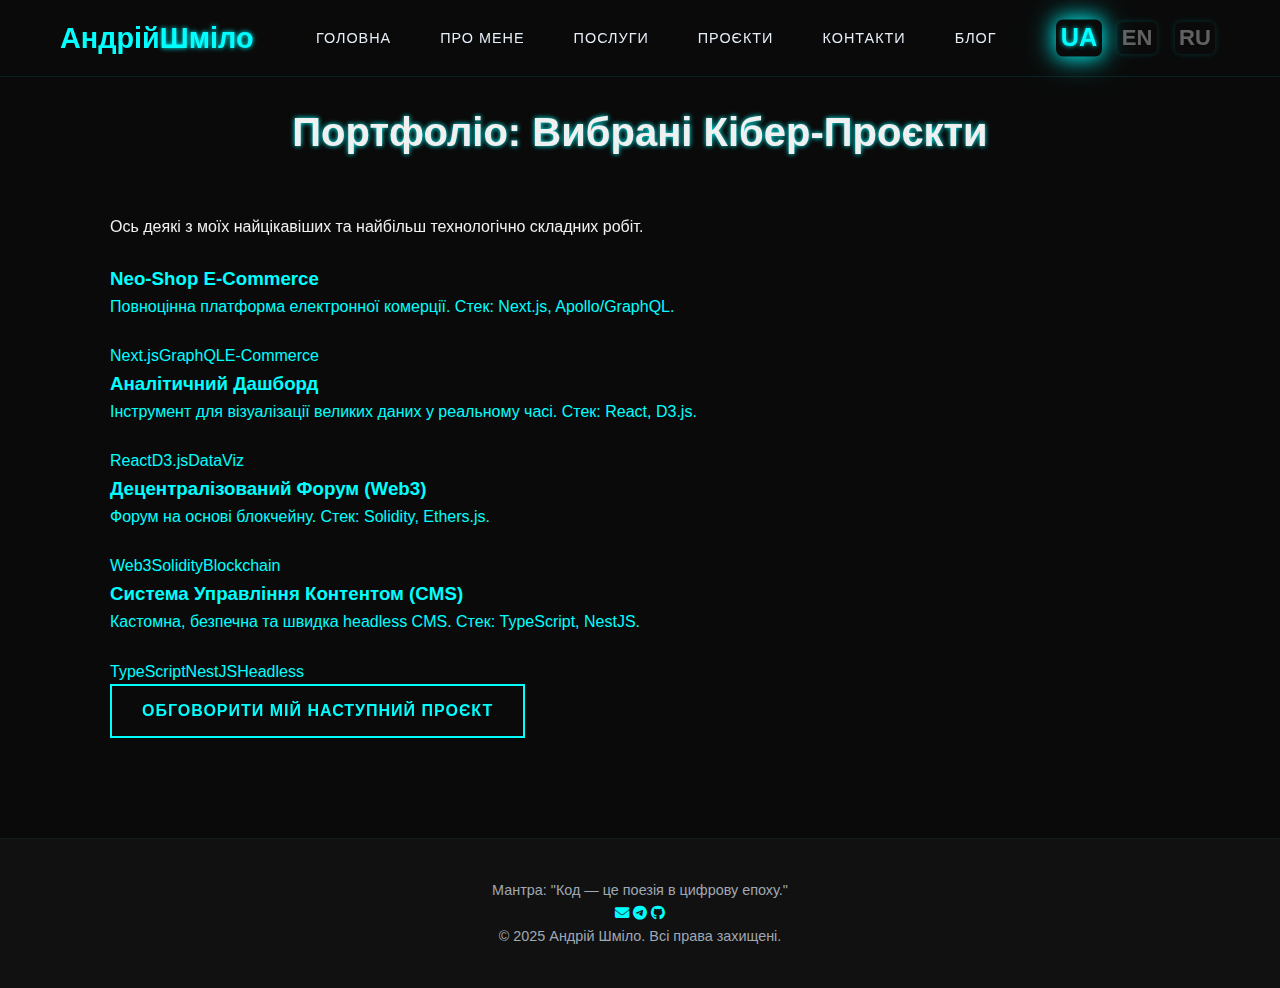
<file: projects.html>
<!DOCTYPE html>
<html lang="uk">
<head>
    <meta charset="UTF-8">
    <meta name="viewport" content="width=device-width, initial-scale=1.0">
    <meta name="description" content="Блог Андрія Шміло — Поглиблені технічні статті та гайди про React, Next.js, WebGL, TypeScript та оптимізацію продуктивності Frontend-додатків.">
    <title>Блог — Андрій Шміло | Frontend Розробник</title>
    
    <link rel="apple-touch-icon" sizes="180x180" href="static/fonts/apple-touch-icon.png">
    <link rel="icon" type="image/png" sizes="32x32" href="static/fonts/favicon-32x32.png">
    <link rel="icon" type="image/png" sizes="16x16" href="static/fonts/favicon-16x16.png">
    <link rel="manifest" href="static/fonts/site.webmanifest">
    <link rel="stylesheet" href="static/styles/style.css">
    <link rel="stylesheet" href="static/styles/style.style.css">
    <link rel="stylesheet" href="https://unpkg.com/aos@2.3.1/dist/aos.css"/>
    <link href="https://fonts.googleapis.com/css2?family=Inter:wght@400;500;700;800&display=swap" rel="stylesheet">
    <link rel="stylesheet" href="https://cdnjs.cloudflare.com/ajax/libs/font-awesome/6.5.2/css/all.min.css">
</head>
<body class="subpage">
    <canvas id="particleCanvas"></canvas>
    <header class="header">
        <div class="container header__content">
            <a href="index.html" class="logo">
                Андрій<span class="logo--neon">Шміло</span>
            </a>
            <nav id="main-nav" class="nav">
                <ul class="nav-list">
                    <li><a href="index.html" class="nav-link" data-key="nav_home">Головна</a></li>
                    <li><a href="about.html" class="nav-link" data-key="nav_about">Про мене</a></li>
                    <li><a href="services.html" class="nav-link" data-key="nav_services">Послуги</a></li>
                    <li><a href="projects.html" class="nav-link" data-key="nav_projects">Проєкти</a></li>
                    <li><a href="contact.html" class="nav-link" data-key="nav_contact">Контакти</a></li>
                    <li><a href="blog.html" class="nav-link" data-key="nav_blog">Блог</a></li>
                </ul>
            </nav>
            <div class="lang-switcher">
                <button class="lang-btn active" data-lang="uk" aria-label="Українська" aria-pressed="true">UA</button>
                <button class="lang-btn" data-lang="en" aria-label="English" aria-pressed="false">EN</button>
                <button class="lang-btn" data-lang="ru" aria-label="Русский" aria-pressed="false">RU</button>
            </div>
            <button id="burger" class="burger" aria-expanded="false" aria-controls="main-nav" aria-label="Меню">
                <span class="burger-line"></span>
                <span class="burger-line"></span>
                <span class="burger-line"></span>
            </button>
        </div>
    </header>

    <main>
        <section class="projects section page-header">
            <div class="container">
                <h1 class="section-title" data-key="projects_title" data-aos="fade-up">Портфоліо: Вибрані Кібер-Проєкти</h1>
                <p class="section-lead" data-key="projects_lead" data-aos="fade-up" data-aos-delay="100">Ось деякі з моїх найцікавіших та найбільш технологічно складних робіт.</p>

                <div class="projects-full-grid">
                    <a href="#" class="project-item" data-aos="fade-up" data-aos-delay="200">
                        <h3 data-key="project1_h">Neo-Shop E-Commerce</h3>
                        <p data-key="project1_p">Повноцінна платформа електронної комерції. Стек: Next.js, Apollo/GraphQL.</p>
                        <span class="tag">Next.js</span><span class="tag">GraphQL</span><span class="tag">E-Commerce</span>
                    </a>
                    <a href="#" class="project-item" data-aos="fade-up" data-aos-delay="300">
                        <h3 data-key="project2_h">Аналітичний Дашборд</h3>
                        <p data-key="project2_p">Інструмент для візуалізації великих даних у реальному часі. Стек: React, D3.js.</p>
                        <span class="tag">React</span><span class="tag">D3.js</span><span class="tag">DataViz</span>
                    </a>
                    <a href="#" class="project-item" data-aos="fade-up" data-aos-delay="400">
                        <h3 data-key="project3_h">Децентралізований Форум (Web3)</h3>
                        <p data-key="project3_p">Форум на основі блокчейну. Стек: Solidity, Ethers.js.</p>
                        <span class="tag">Web3</span><span class="tag">Solidity</span><span class="tag">Blockchain</span>
                    </a>
                    <a href="#" class="project-item" data-aos="fade-up" data-aos-delay="500">
                        <h3 data-key="project4_h">Система Управління Контентом (CMS)</h3>
                        <p data-key="project4_p">Кастомна, безпечна та швидка headless CMS. Стек: TypeScript, NestJS.</p>
                        <span class="tag">TypeScript</span><span class="tag">NestJS</span><span class="tag">Headless</span>
                    </a>
                </div>

                <div class="projects-cta" data-aos="fade-up" data-aos-delay="600">
                    <a href="contact.html" class="cta-button" data-key="projects_cta">Обговорити Мій Наступний Проєкт</a>
                </div>
            </div>
        </section>
    </main>

     <footer class="footer">
        <div class="container footer__content">
            <p class="footer__mission" data-key="footer_mission">Мантра: "Код — це поезія в цифрову епоху."</p>
            <div class="footer__links">
                  <a href="mailto:Adwinitadwin@Gmail.com" target="_blank" aria-label="Gmail"><i
                        class="fas fa-envelope"></i></a>

                <a href="https://t.me/Adwinitadwin" target="_blank" aria-label="Telegram"><i
                        class="fab fa-telegram-plane"></i></a>

                <a href="https://github.com/adwinitadwin-cpu" target="_blank" aria-label="GitHub"><i
                        class="fab fa-github"></i></a>
            </div>
            <p class="footer__rights">&copy; <span id="currentYear">2025</span> Андрій Шміло. <span data-key="footer_rights">Всі права захищені.</span></p>
        </div>
    </footer>
   <script src="https://unpkg.com/aos@2.3.1/dist/aos.js" defer></script>
    <script src="static/script/particles.js"></script>
    <script src="static/script/script.js" defer></script>
</body>
</html>
</file>
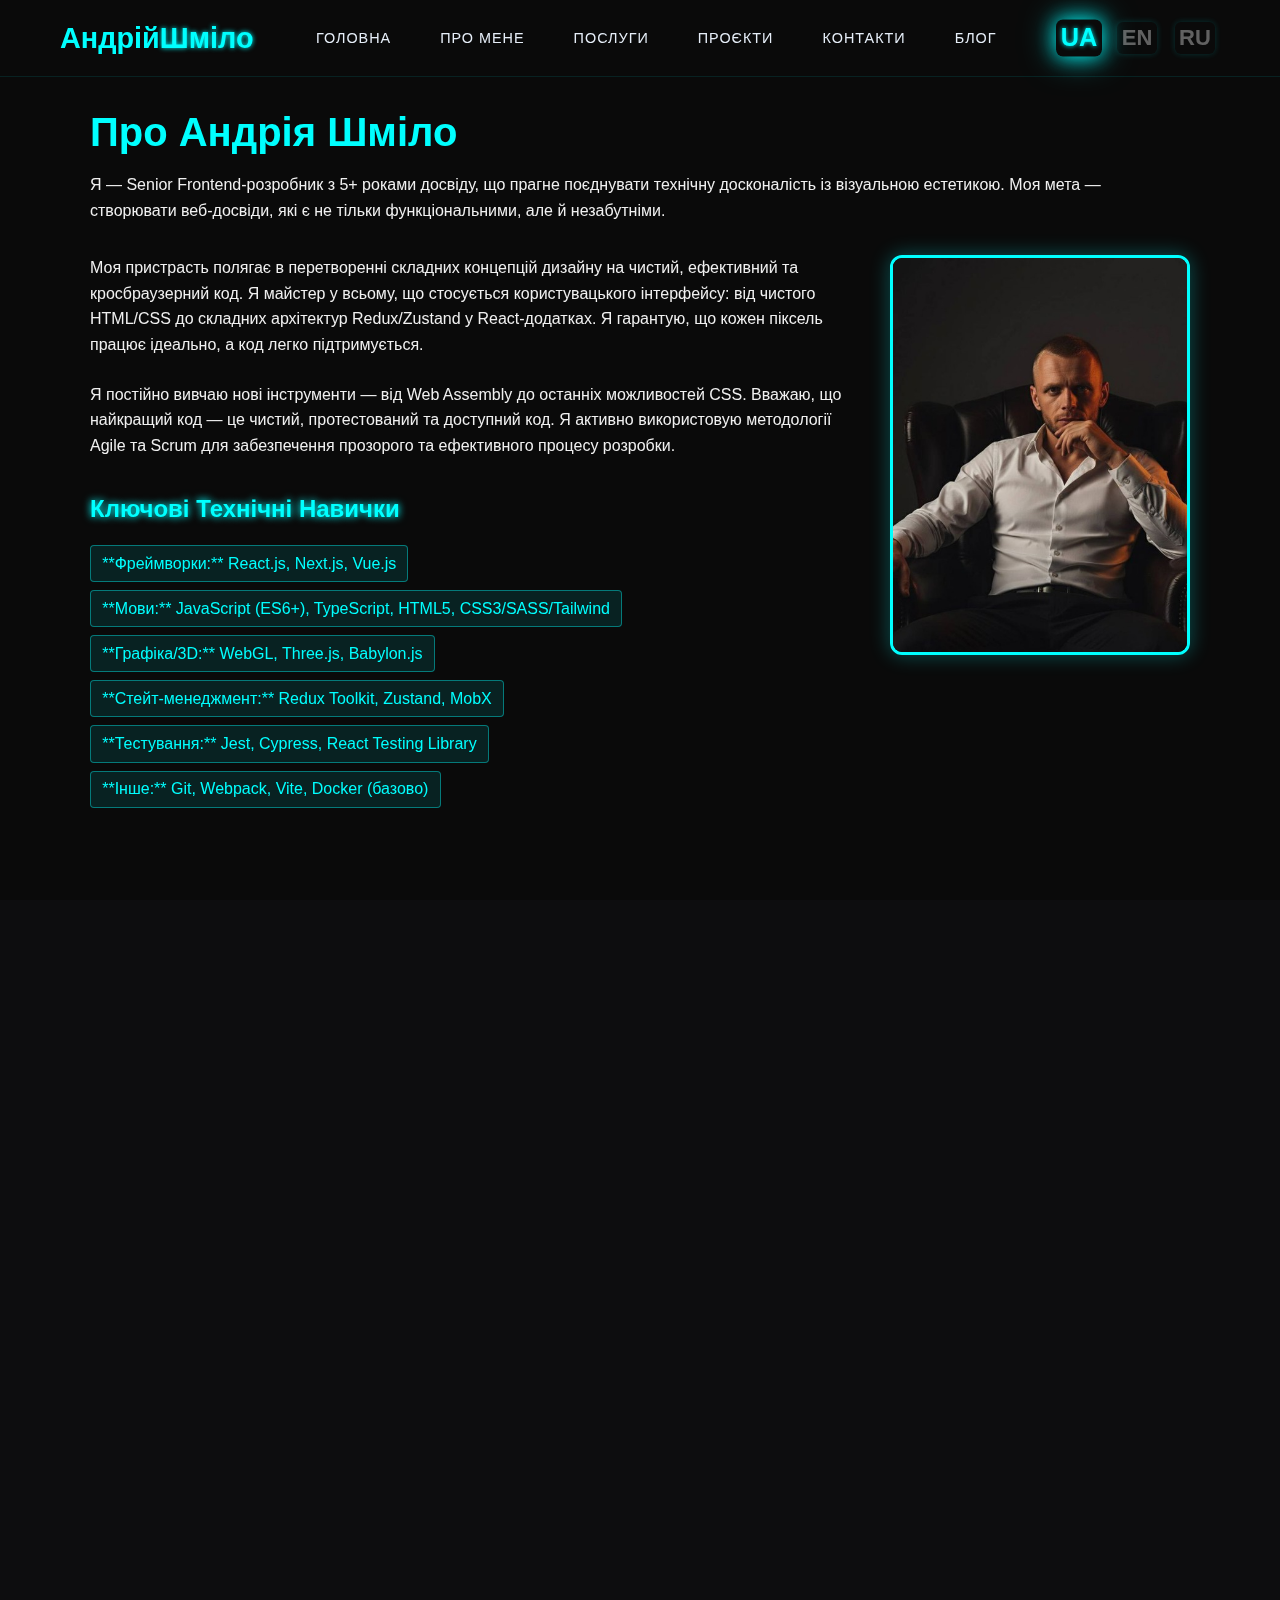
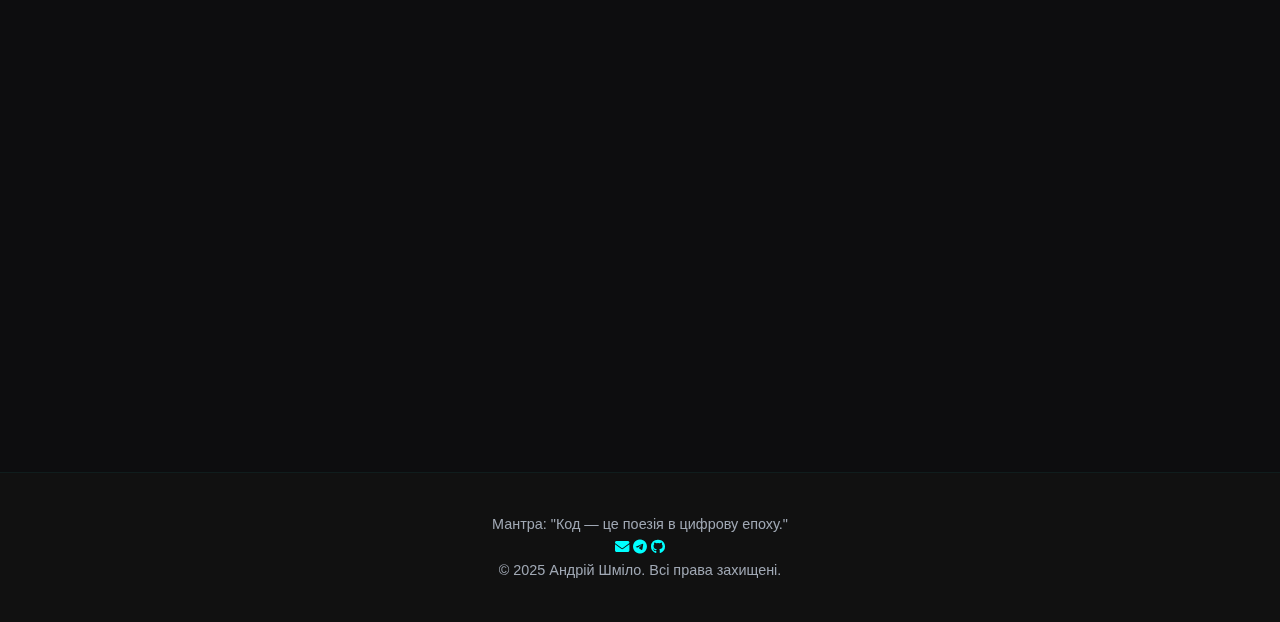
<file: services.html>
<!DOCTYPE html>
<html lang="uk">
<head>
    <meta charset="UTF-8">
    <meta name="viewport" content="width=device-width, initial-scale=1.0">
    <meta name="description" content="Блог Андрія Шміло — Поглиблені технічні статті та гайди про React, Next.js, WebGL, TypeScript та оптимізацію продуктивності Frontend-додатків.">
    <title>Блог — Андрій Шміло | Frontend Розробник</title>
    
    <link rel="apple-touch-icon" sizes="180x180" href="static/fonts/apple-touch-icon.png">
    <link rel="icon" type="image/png" sizes="32x32" href="static/fonts/favicon-32x32.png">
    <link rel="icon" type="image/png" sizes="16x16" href="static/fonts/favicon-16x16.png">
    <link rel="manifest" href="static/fonts/site.webmanifest">
    <link rel="stylesheet" href="static/styles/style.css">
    <link rel="stylesheet" href="static/styles/style.style.css">
    <link rel="stylesheet" href="https://unpkg.com/aos@2.3.1/dist/aos.css"/>
    <link href="https://fonts.googleapis.com/css2?family=Inter:wght@400;500;700;800&display=swap" rel="stylesheet">
    <link rel="stylesheet" href="https://cdnjs.cloudflare.com/ajax/libs/font-awesome/6.5.2/css/all.min.css">
</head>
<body class="subpage">
    <canvas id="particleCanvas"></canvas>
    <header class="header">
        <div class="container header__content">
            <a href="index.html" class="logo">
                Андрій<span class="logo--neon">Шміло</span>
            </a>
            <nav id="main-nav" class="nav">
                <ul class="nav-list">
                    <li><a href="index.html" class="nav-link" data-key="nav_home">Головна</a></li>
                    <li><a href="about.html" class="nav-link" data-key="nav_about">Про мене</a></li>
                    <li><a href="services.html" class="nav-link" data-key="nav_services">Послуги</a></li>
                    <li><a href="projects.html" class="nav-link" data-key="nav_projects">Проєкти</a></li>
                    <li><a href="contact.html" class="nav-link" data-key="nav_contact">Контакти</a></li>
                    <li><a href="blog.html" class="nav-link" data-key="nav_blog">Блог</a></li>
                </ul>
            </nav>
            <div class="lang-switcher">
                <button class="lang-btn active" data-lang="uk" aria-label="Українська" aria-pressed="true">UA</button>
                <button class="lang-btn" data-lang="en" aria-label="English" aria-pressed="false">EN</button>
                <button class="lang-btn" data-lang="ru" aria-label="Русский" aria-pressed="false">RU</button>
            </div>
            <button id="burger" class="burger" aria-expanded="false" aria-controls="main-nav" aria-label="Меню">
                <span class="burger-line"></span>
                <span class="burger-line"></span>
                <span class="burger-line"></span>
            </button>
        </div>
    </header>

    <section id="about" class="section" data-aos="fade-up">

            <h2 data-i18n="about.title">Про Андрія Шміло</h2>

            <p class="lead" data-i18n="about.lead">Я — Senior Frontend-розробник з 5+ роками досвіду, що прагне
                поєднувати технічну досконалість із візуальною естетикою. Моя мета — створювати веб-досвіди, які є не
                тільки функціональними, але й незабутніми.</p>



            <div class="about-content">

                <div class="text-block">

                    <p data-i18n="about.paragraph1">Моя пристрасть полягає в перетворенні складних концепцій дизайну на
                        чистий, ефективний та кросбраузерний код. Я майстер у всьому, що стосується користувацького
                        інтерфейсу: від чистого HTML/CSS до складних архітектур Redux/Zustand у React-додатках. Я
                        гарантую, що кожен піксель працює ідеально, а код легко підтримується.</p>

                    <p data-i18n="about.paragraph2">Я постійно вивчаю нові інструменти — від Web Assembly до останніх
                        можливостей CSS. Вважаю, що найкращий код — це чистий, протестований та доступний код. Я активно
                        використовую методології Agile та Scrum для забезпечення прозорого та ефективного процесу
                        розробки.</p>



                    <h3 class="neon-text" style="font-size: 1.5rem; margin-top: 2rem;" data-i18n="about.skillsTitle">
                        Ключові Технічні Навички</h3>

                    <ul class="skills-list">

                        <li>**Фреймворки:** React.js, Next.js, Vue.js</li>

                        <li>**Мови:** JavaScript (ES6+), TypeScript, HTML5, CSS3/SASS/Tailwind</li>

                        <li>**Графіка/3D:** WebGL, Three.js, Babylon.js</li>

                        <li>**Стейт-менеджмент:** Redux Toolkit, Zustand, MobX</li>

                        <li>**Тестування:** Jest, Cypress, React Testing Library</li>

                        <li>**Інше:** Git, Webpack, Vite, Docker (базово)</li>

                    </ul>

                </div>

                <img src="static/images/avatar_main.jpg" alt="Андрій Шміло на роботі" class="about-photo" loading="lazy"
                    width="300" height="400">

            </div>

        </section>

    <main>
        <section class="services section page-header">
            <div class="container">
                <h1 class="section-title" data-key="services_title" data-aos="fade-up">Мої Кібер-Послуги: Цифрова Трансформація</h1>
                <p class="section-lead" data-key="services_lead" data-aos="fade-up" data-aos-delay="100">Я пропоную повний цикл розробки, щоб ваша ідея стала повноцінним, працюючим цифровим продуктом.</p>

                <div class="services-full-grid">
                    <div class="service-item" data-aos="fade-up" data-aos-delay="200">
                        <h3 data-key="service1_h">Розробка Full-Stack (MERN/MEVN)</h3>
                        <p data-key="service1_p">Створення **масштабованих web-додатків** з єдиною кодовою базою для ефективного керування та швидкого запуску MVP.</p>
                        <p class="service-benefit" data-key="service1_benefit">**Ваша вигода:** Швидкість розробки, цілісність системи та легке масштабування під високі навантаження.</p>
                    </div>
                    <div class="service-item" data-aos="fade-up" data-aos-delay="300">
                        <h3 data-key="service2_h">UX/UI Дизайн та Анімація</h3>
                        <p data-key="service2_p">Проектування логічних та естетично привабливих інтерфейсів із застосуванням **неонового стилю** та **3D-анімацій (Three.js)**.</p>
                        <p class="service-benefit" data-key="service2_benefit">**Ваша вигода:** Привабливість інтерфейсу, що підвищує конверсію, та бездоганний користувацький досвід (UX).</p>
                    </div>
                    <div class="service-item" data-aos="fade-up" data-aos-delay="400">
                        <h3 data-key="service3_h">DevOps, CI/CD та Cloud-інфраструктура</h3>
                        <p data-key="service3_p">Налаштування безперервної інтеграції/доставки (CI/CD) та **автоматизоване розгортання** в AWS, Azure або Google Cloud. Контейнеризація за допомогою Docker.</p>
                        <p class="tech-list-small" data-key="service3_tech_list">**Ключові технології:** Docker, Kubernetes, Terraform, GitHub Actions, AWS/Azure.</p>
                    </div>
                    <div class="service-item" data-aos="fade-up" data-aos-delay="500">
                        <h3 data-key="service4_h">Консалтинг, Аудит та Оптимізація</h3>
                        <p data-key="service4_p">Глибокий аналіз існуючого коду, виявлення "вузьких місць" та оптимізація продуктивності до рівня **90+ балів у Lighthouse**.</p>
                        <p class="service-benefit" data-key="service4_benefit">**Ваша вигода:** Зниження витрат на інфраструктуру та покращення SEO завдяки швидкості.</p>
                    </div>
                    <div class="service-item" data-aos="fade-up" data-aos-delay="600">
                        <h3 data-key="service5_h">Web3/Blockchain та Смарт-Контракти</h3>
                        <p data-key="service5_p">Впровадження смарт-контрактів на **Solidity**, розробка децентралізованих рішень (DApps) та інтеграція криптогаманців.</p>
                        <p class="service-benefit" data-key="service5_benefit">**Ваша вигода:** Прозорість, безпека та можливість створення інноваційних фінансових або ігрових рішень.</p>
                    </div>
                    <div class="service-item" data-aos="fade-up" data-aos-delay="700">
                        <h3 data-key="service6_h">Технічна Підтримка та Супровід 24/7</h3>
                        <p data-key="service6_p">Постійна підтримка, моніторинг (Sentry, Prometheus) та швидке виправлення помилок після запуску. Забезпечення **кібербезпеки**.</p>
                    </div>
                </div>

                <p class="services-outro" data-key="services_outro" data-aos="fade-up">Готові обговорити ваш проєкт та визначити індивідуальну стратегію? Зв'яжіться зі мною, щоб отримати деталізовану пропозицію.</p>
            </div>
        </section>
    </main>

      <footer class="footer">
        <div class="container footer__content">
            <p class="footer__mission" data-key="footer_mission">Мантра: "Код — це поезія в цифрову епоху."</p>
            <div class="footer__links">
                  <a href="mailto:Adwinitadwin@Gmail.com" target="_blank" aria-label="Gmail"><i
                        class="fas fa-envelope"></i></a>

                <a href="https://t.me/Adwinitadwin" target="_blank" aria-label="Telegram"><i
                        class="fab fa-telegram-plane"></i></a>

                <a href="https://github.com/adwinitadwin-cpu" target="_blank" aria-label="GitHub"><i
                        class="fab fa-github"></i></a>
            </div>
            <p class="footer__rights">&copy; <span id="currentYear">2025</span> Андрій Шміло. <span data-key="footer_rights">Всі права захищені.</span></p>
        </div>
    </footer>
    <script src="https://unpkg.com/aos@2.3.1/dist/aos.js" defer></script>
    <script src="static/script/particles.js"></script>
    <script src="static/script/script.js" defer></script>
</body>
</html>
</file>
<file: static/styles/style.style.css>
/* ===============================================
// style.css - Базові Неонові Стилі
// =============================================== */

:root {
    --color-dark: #0a0a0a;
    --color-neon: #0ff; /* Cyan */
    --color-light: #f0f0f0;
    --font-primary: 'Arial', sans-serif;
}

body {
    background-color: var(--color-dark);
    color: var(--color-light);
    font-family: var(--font-primary);
    margin: 0;
    padding: 0;
    overflow-x: hidden;
    line-height: 1.6;
    position: relative;
    /* Забезпечуємо чорний фон для canvas */
}

/* Скидання стилів */
*, *::before, *::after {
    box-sizing: border-box;
}

a {
    color: var(--color-neon);
    text-decoration: none;
    transition: color 0.3s, text-shadow 0.3s;
}

a:hover {
    color: var(--color-light);
    text-shadow: 0 0 5px var(--color-neon);
}

/* Неоновий Ефект */
.neon-text {
    color: var(--color-neon);
    text-shadow: 0 0 7px rgba(0, 255, 255, 0.8), 
                 0 0 10px rgba(0, 255, 255, 0.5);
}

.logo--neon {
    color: var(--color-neon);
    text-shadow: 0 0 5px var(--color-neon);
}

/* CANVAS Фон */
#particleCanvas {
    position: fixed;
    top: 0;
    left: 0;
    width: 100%;
    height: 100%;
    z-index: -1;
}

/* Контейнер */
.container {
    max-width: 1200px;
    margin: 0 auto;
    padding: 0 20px;
}

/* Header */
.header {
    position: fixed;
    width: 100%;
    background: rgba(10, 10, 10, 0.9);
    backdrop-filter: blur(5px);
    z-index: 1000;
    padding: 15px 0;
    border-bottom: 1px solid rgba(0, 255, 255, 0.1);
}

.header__content {
    display: flex;
    justify-content: space-between;
    align-items: center;
}

.logo {
    font-size: 1.8rem;
    font-weight: bold;
}

/* Навігація */
.nav-list {
    list-style: none;
    padding: 0;
    margin: 0;
    display: flex;
}

.nav-link {
    margin-left: 25px;
    text-transform: uppercase;
    font-size: 0.9rem;
    letter-spacing: 1px;
}

/* Кнопки Мови */
.lang-switcher {
    margin-left: 20px;
}

.lang-btn {
    background: none;
    border: none;
    color: rgba(255, 255, 255, 0.6);
    cursor: pointer;
    font-weight: bold;
    transition: color 0.2s;
    margin: 0 5px;
}

.lang-btn.active {
    color: var(--color-neon);
    text-shadow: 0 0 5px var(--color-neon);
}

/* Hero Section */
.hero {
    min-height: 100vh;
    display: flex;
    align-items: center;
    padding-top: 80px;
    position: relative;
}

.hero__content {
    display: flex;
    align-items: center;
    justify-content: space-between;
    gap: 40px;
}

.hero__text {
    max-width: 600px;
}

.hero__greeting {
    color: var(--color-neon);
    font-size: 1.1rem;
    margin-bottom: 10px;
    text-shadow: 0 0 3px var(--color-neon);
}

.hero__role {
    font-size: 3.5rem;
    margin: 0 0 20px;
    text-shadow: 0 0 10px rgba(0, 255, 255, 0.5);
}

.hero__lead {
    font-size: 1.1rem;
    margin-bottom: 30px;
}

.cta-button {
    display: inline-block;
    padding: 12px 30px;
    background: none;
    border: 2px solid var(--color-neon);
    color: var(--color-neon);
    text-transform: uppercase;
    font-weight: bold;
    letter-spacing: 1px;
    transition: background 0.3s, color 0.3s, box-shadow 0.3s;
}

.cta-button:hover {
    background: var(--color-neon);
    color: var(--color-dark);
    box-shadow: 0 0 15px var(--color-neon);
    text-shadow: none;
}

/* Секції */
.section {
    padding: 100px 0;
}

.section-title {
    font-size: 2.5rem;
    text-align: center;
    margin-bottom: 50px;
    text-shadow: 0 0 5px var(--color-neon);
}

.dark-bg {
    background-color: #0d0d0d;
    border-top: 1px solid rgba(0, 255, 255, 0.05);
    border-bottom: 1px solid rgba(0, 255, 255, 0.05);
}

/* Footer */
.footer {
    padding: 40px 0;
    text-align: center;
    font-size: 0.9rem;
    border-top: 1px solid rgba(0, 255, 255, 0.05);
}

/* (Стилі для інших сторінок та елементів (about, services, contact, blog, burger) слід додати тут, але вони дуже об'ємні, тому я надаю лише базові для запуску). */
</file>
<file: static/styles/style.css>
/* Reset & Base */
* { box-sizing: border-box; margin: 0; padding: 0; }

/* 💡 CSS Variables for colors */
:root {
    --color-neon: #0ff;
    --color-neon-light: #00d5ff;
    --color-text: #e6eef8;
    --color-background: #0d0d0f;
    --color-card-bg: #1a1a20;
    --color-footer-bg: #111;
    --color-border: #444;
}

html, body { 
    height: 100%; 
    font-family: 'Inter', system-ui, -apple-system, BlinkMacSystemFont, "Segoe UI", Roboto, Oxygen, Ubuntu, Cantarell, "Open Sans", "Helvetica Neue", sans-serif; 
    background: var(--color-background); 
    color: var(--color-text); 
    scroll-behavior: smooth; 
}

/* General */
a { text-decoration: none; color: var(--color-neon); transition: color 0.3s; } 
a:hover { color: var(--color-neon-light); } 
img { max-width: 100%; display: block; height: auto; }

/* Canvas for Particles */
#particleCanvas { 
    position: fixed; 
    top: 0; 
    left: 0; 
    width: 100%; 
    height: 100%; 
    z-index: -1; 
    pointer-events: none; 
}

/* Layout */
.container { max-width: 1100px; margin: 0 auto; padding: 0 1rem; }

/* Header */
.header { 
    position: fixed; 
    top: 0; 
    left: 0; 
    width: 100%; 
    z-index: 100; 
    background: rgba(0,0,0,0.9); 
    backdrop-filter: blur(8px); 
    -webkit-backdrop-filter: blur(8px); 
}
.header-inner { 
    display: flex; 
    justify-content: space-between; 
    align-items: center; 
    padding: 1rem 1rem; 
}

/* Neon Text Flicker */
@keyframes flicker {
    0%, 18%, 22%, 25%, 53%, 57%, 100% {
        text-shadow: 
            0 0 4px var(--color-neon), 
            0 0 10px rgba(0,255,255,0.8), 
            0 0 20px rgba(0,255,255,0.5), 
            0 0 40px rgba(0,255,255,0.2);
        color: var(--color-neon);
    }
    20%, 24%, 55% {         
        text-shadow: none; 
        color: var(--color-neon-light);
    }
}
.neon-text {
    color: var(--color-neon); 
    animation: flicker 4s infinite alternate;
}

.site-title { font-size: 1.5rem; }
.hero h2 { font-size: clamp(2.5rem, 5vw, 3.5rem); margin-bottom: 1rem; }

/* Burger */
#burger {
    display: none;
    flex-direction: column;
    gap: 5px;
    background: none;
    border: none;
    cursor: pointer;
    padding: 5px;
    z-index: 101;
}
#burger span {
    width: 25px;
    height: 3px;
    background: var(--color-neon);
    border-radius: 2px;
    transition: transform 0.3s, opacity 0.3s;
} 
#burger[aria-expanded="true"] span:nth-child(1) { transform: translateY(8px) rotate(45deg); }
#burger[aria-expanded="true"] span:nth-child(2) { opacity: 0; }
#burger[aria-expanded="true"] span:nth-child(3) { transform: translateY(-8px) rotate(-45deg); }

/* Nav */
.nav { display: flex; align-items: center; gap: 1.5rem; }
.nav-list { display: flex; list-style: none; gap: 1.5rem; }
.nav-list a { position: relative; color: var(--color-text); font-weight: 500; transition: color 0.3s; }
.nav-list a:hover, .nav-list a.active { color: var(--color-neon); } 
.nav-list a::after { 
    content: ""; position: absolute; left: 0; bottom: -5px; 
    width: 0%; height: 2px; 
    background: var(--color-neon); 
    border-radius: 2px; 
    transition: width 0.3s; 
} 
.nav-list a.active::after { width: 100%; }

/* 🌟 НЕОНОВІ ІКОПКИ МОВ */
.lang-switcher {
    display: flex;
    align-items: center;
    gap: 8px;
}

/* НЕОН + анімація */
.lang-btn {
    display: flex;
    justify-content: center;
    align-items: center;
    font-size: 22px;
    line-height: 1;

    width: 40px;
    height: 32px;
    
    background: var(--color-card-bg);
    border: 1px solid var(--color-border);
    border-radius: 6px;
    cursor: pointer;

    opacity: 0.6;
    transition: 
        opacity 0.3s,
        transform 0.2s,
        border-color 0.3s,
        box-shadow 0.3s,
        text-shadow 0.3s;

    box-shadow: 0 0 6px rgba(0,255,255,0.3);
}

.lang-btn:hover {
    opacity: 1;
    transform: scale(1.12);
    border-color: var(--color-neon);
    box-shadow: 0 0 12px rgba(0,255,255,0.7);
    text-shadow: 0 0 8px var(--color-neon);
}

/* Активне світіння */
.lang-btn[aria-pressed="true"] {
    opacity: 1;
    transform: scale(1.15);
    border-color: var(--color-neon);
    box-shadow: 0 0 18px rgba(0,255,255,0.9), 0 0 30px rgba(0,255,255,0.5);
    text-shadow: 0 0 10px var(--color-neon), 0 0 18px var(--color-neon-light);
    animation: neonPulse 2s infinite ease-in-out;
}

@keyframes neonPulse {
    0% { box-shadow: 0 0 12px rgba(0,255,255,0.8); }
    50% { box-shadow: 0 0 22px rgba(0,255,255,1); }
    100% { box-shadow: 0 0 12px rgba(0,255,255,0.8); }
}

/* Hero & Sections */
.section { padding: 6rem 1rem; max-width: 1100px; margin: 0 auto; }
.section h2 { font-size: clamp(2rem, 5vw, 2.5rem); margin-bottom: 0.5rem; color: var(--color-neon); } 
.section p { margin-bottom: 1.5rem; line-height: 1.6; }

.hero { 
    padding-top: 8rem; 
    min-height: 100vh;
    display: flex; flex-direction: column; 
    justify-content: center; align-items: center; 
    text-align: center; 
}
.avatar { 
    width: 160px; height: 160px; 
    border-radius: 50%; 
    border: 4px solid var(--color-neon); 
    box-shadow: 0 0 30px var(--color-neon); 
    object-fit: cover; 
    margin-bottom: 1.5rem;
} 
.hero .lead { 
    margin: 1.5rem 0 2rem; 
    color: var(--color-neon); 
    font-size: clamp(1.1rem, 2vw, 1.3rem); 
    max-width: 700px; 
}

/* Buttons */
.btn-primary { 
    background: var(--color-neon); 
    color: #000; 
    padding: 0.75rem 1.5rem; 
    border: 2px solid transparent; 
    border-radius: 6px; 
    cursor: pointer; 
    transition: 0.3s; 
    font-weight: bold;
    text-transform: uppercase;
    box-shadow: 0 0 10px rgba(0,255,255,0.5);
}
.btn-primary:hover { 
    background: transparent; 
    color: var(--color-neon); 
    border-color: var(--color-neon);
    box-shadow: 0 0 20px var(--color-neon); 
}

/* Projects */
.projects-grid { 
    display: grid; 
    grid-template-columns: repeat(auto-fit, minmax(280px, 1fr)); 
    gap: 1.5rem; 
}
.project-card { 
    overflow: hidden; 
    border-radius: 12px; 
    cursor: pointer; 
    background: var(--color-card-bg); 
    box-shadow: 0 5px 20px rgba(0,0,0,0.5);
    border: 1px solid rgba(0,255,255,0.2); 
    display: flex;
    flex-direction: column;
    transition: transform 0.3s, box-shadow 0.3s;
}
.project-card:hover {
    transform: translateY(-5px);
    box-shadow: 0 10px 30px rgba(0,255,255,0.2); 
}

.project-card img { 
    width: 100%;
    height: 200px; 
    object-fit: cover; 
    transition: transform 0.5s ease; 
}
.project-card:hover img { transform: scale(1.05); }

.project-card .content { 
    padding: 1rem; 
    color: var(--color-text); 
    flex-grow: 1; 
}
.project-card h4 { color: var(--color-neon); margin-bottom: 0.5rem; } 
.project-card p { margin: 0; font-size: 0.95rem; }

/* Services */
.services-grid { 
    display: grid; 
    grid-template-columns: repeat(auto-fit, minmax(220px, 1fr)); 
    gap: 1.5rem; 
    margin-top: 2rem; 
}
.service-card { 
    background: var(--color-card-bg); 
    padding: 1.5rem; 
    border-radius: 12px; 
    text-align: left; 
    border: 1px solid rgba(0,255,255,0.4); 
    box-shadow: 0 0 10px rgba(0,255,255,0.1);
    transition: transform 0.3s, box-shadow 0.3s;
}
.service-card:hover {
    transform: translateY(-5px);
    box-shadow: 0 10px 30px rgba(0,255,255,0.3); 
}
.service-card h4 { color: var(--color-neon); margin-bottom: 0.5rem; } 
.service-card p { color: #a0a8b4; }

/* About */
.about-content {
    display: flex;
    gap: 2rem;
    margin-top: 2rem;
}
.about-photo {
    width: 300px;
    height: 400px;
    object-fit: cover;
    border-radius: 12px;
    border: 3px solid var(--color-neon); 
    box-shadow: 0 0 20px rgba(0,255,255,0.3); 
}
.skills-list {
    list-style: none;
    display: flex;
    flex-wrap: wrap;
    gap: 0.5rem 1.5rem;
    margin-top: 1rem;
}
.skills-list li {
    background: rgba(0,255,255,0.1); 
    color: var(--color-neon); 
    padding: 0.3rem 0.7rem;
    border-radius: 4px;
    border: 1px solid rgba(0,255,255,0.4); 
    transition: box-shadow 0.3s, background 0.3s;
}
.skills-list li:hover {
    background: rgba(0,255,255,0.2); 
    box-shadow: 0 0 10px var(--color-neon); 
}

/* Blog, FAQ, Reviews */
.blog-post, .faq-list details, .review {
    background: var(--color-card-bg); 
    border-radius: 12px; 
    padding: 1.5rem; 
    box-shadow: 0 2px 10px rgba(0,0,0,0.3);
    border: 1px solid rgba(0,255,255,0.2); 
}

.blog-grid, .reviews-list { 
    display: grid; 
    grid-template-columns: repeat(auto-fit, minmax(280px, 1fr));
    gap: 1.5rem; 
    margin-top: 2rem; 
}

.blog-post h4 { color: var(--color-neon); margin-bottom: 0.5rem; }

/* FAQ */
.faq-list { margin-top: 2rem; }
.faq-list summary { cursor: pointer; font-weight: 600; color: var(--color-neon); padding-right: 25px; position: relative; }
.faq-list summary::after { 
    content: '▶'; 
    position: absolute; 
    right: 0; 
    transition: transform 0.3s;
}
.faq-list details[open] summary::after { transform: rotate(90deg); }

/* Reviews */
.review p { font-style: italic; }
.review h4 { color: var(--color-neon); margin-top: 1rem; }

/* Contact Form */
#contactForm { display: flex; flex-direction: column; gap: 1rem; margin-top: 2rem; }
#contactForm input, #contactForm textarea { 
    padding: 0.9rem; 
    border-radius: 8px; 
    border: 1px solid rgba(0,255,255,0.5); 
    background: var(--color-card-bg); 
    color: var(--color-text); 
    transition: box-shadow 0.3s, border-color 0.3s;
}
#contactForm input:focus, #contactForm textarea:focus { 
    box-shadow: 0 0 15px rgba(0,255,255,0.8); 
    border-color: var(--color-neon); 
    background: var(--color-background);
}

/* Social Links */
.social-links {
    display: flex;
    justify-content: center;
    gap: 2rem;
    margin-bottom: 3rem;
}
.social-links a {
    font-size: 2.5rem;
    color: var(--color-neon); 
    transition: transform 0.3s, color 0.3s, text-shadow 0.3s;
}
.social-links a:hover {
    color: var(--color-neon-light);
    transform: scale(1.1);
    text-shadow: 0 0 15px var(--color-neon); 
}

/* Footer */
.footer {
    background: var(--color-footer-bg);
    padding: 1.5rem 0;
    text-align: center;
    font-size: 0.85rem;
    color: #a0a8b4;
    border-top: 1px solid rgba(0,255,255,0.2); 
}

/* Responsive */
@media (max-width: 900px) {
    #burger { display: flex; }
    
    .nav { 
        position: fixed; 
        top: 67px;
        right: -300px; 
        flex-direction: column; 
        width: 100%; 
        max-width: 300px; 
        height: calc(100vh - 67px); 
        background: rgba(0,0,0,0.98); 
        padding: 2rem 1rem; 
        gap: 2rem; 
        transition: right 0.3s ease-out;
        align-items: flex-start;
    }
    .nav.open { right: 0; }

    .nav-list { flex-direction: column; width: 100%; }
    .nav-list a { padding: 0.5rem 0; }

    .about-content { flex-direction: column; }
    .about-photo { width: 100%; height: auto; }

    .skills-list { justify-content: center; }
}

@media (max-width: 480px) {
    .header-inner { padding: 0.75rem 1rem; }
    .site-title { font-size: 1.2rem; }
    .hero { padding-top: 5rem; padding-bottom: 3rem; }
    .section { padding: 4rem 1rem; }
    .projects-grid, .services-grid, .blog-grid, .reviews-list {
        grid-template-columns: 1fr;
    }
}
</file>
